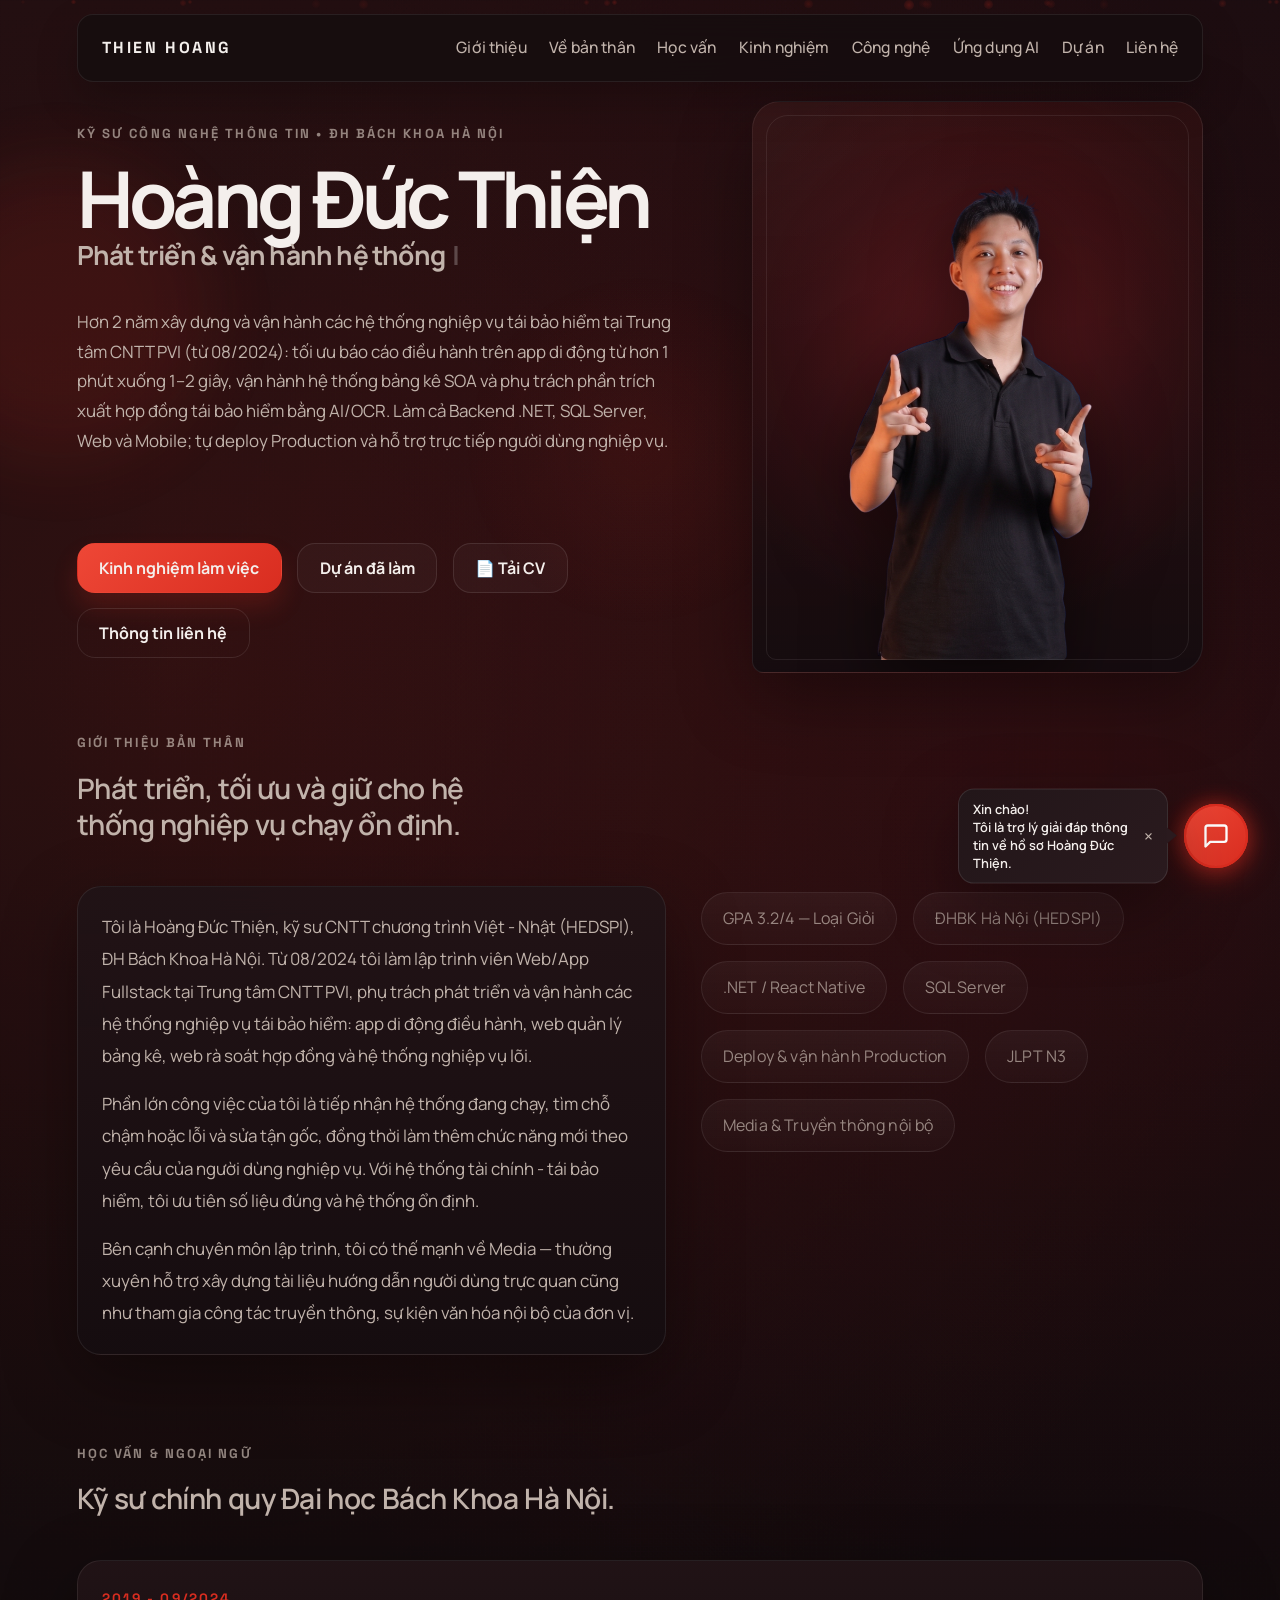
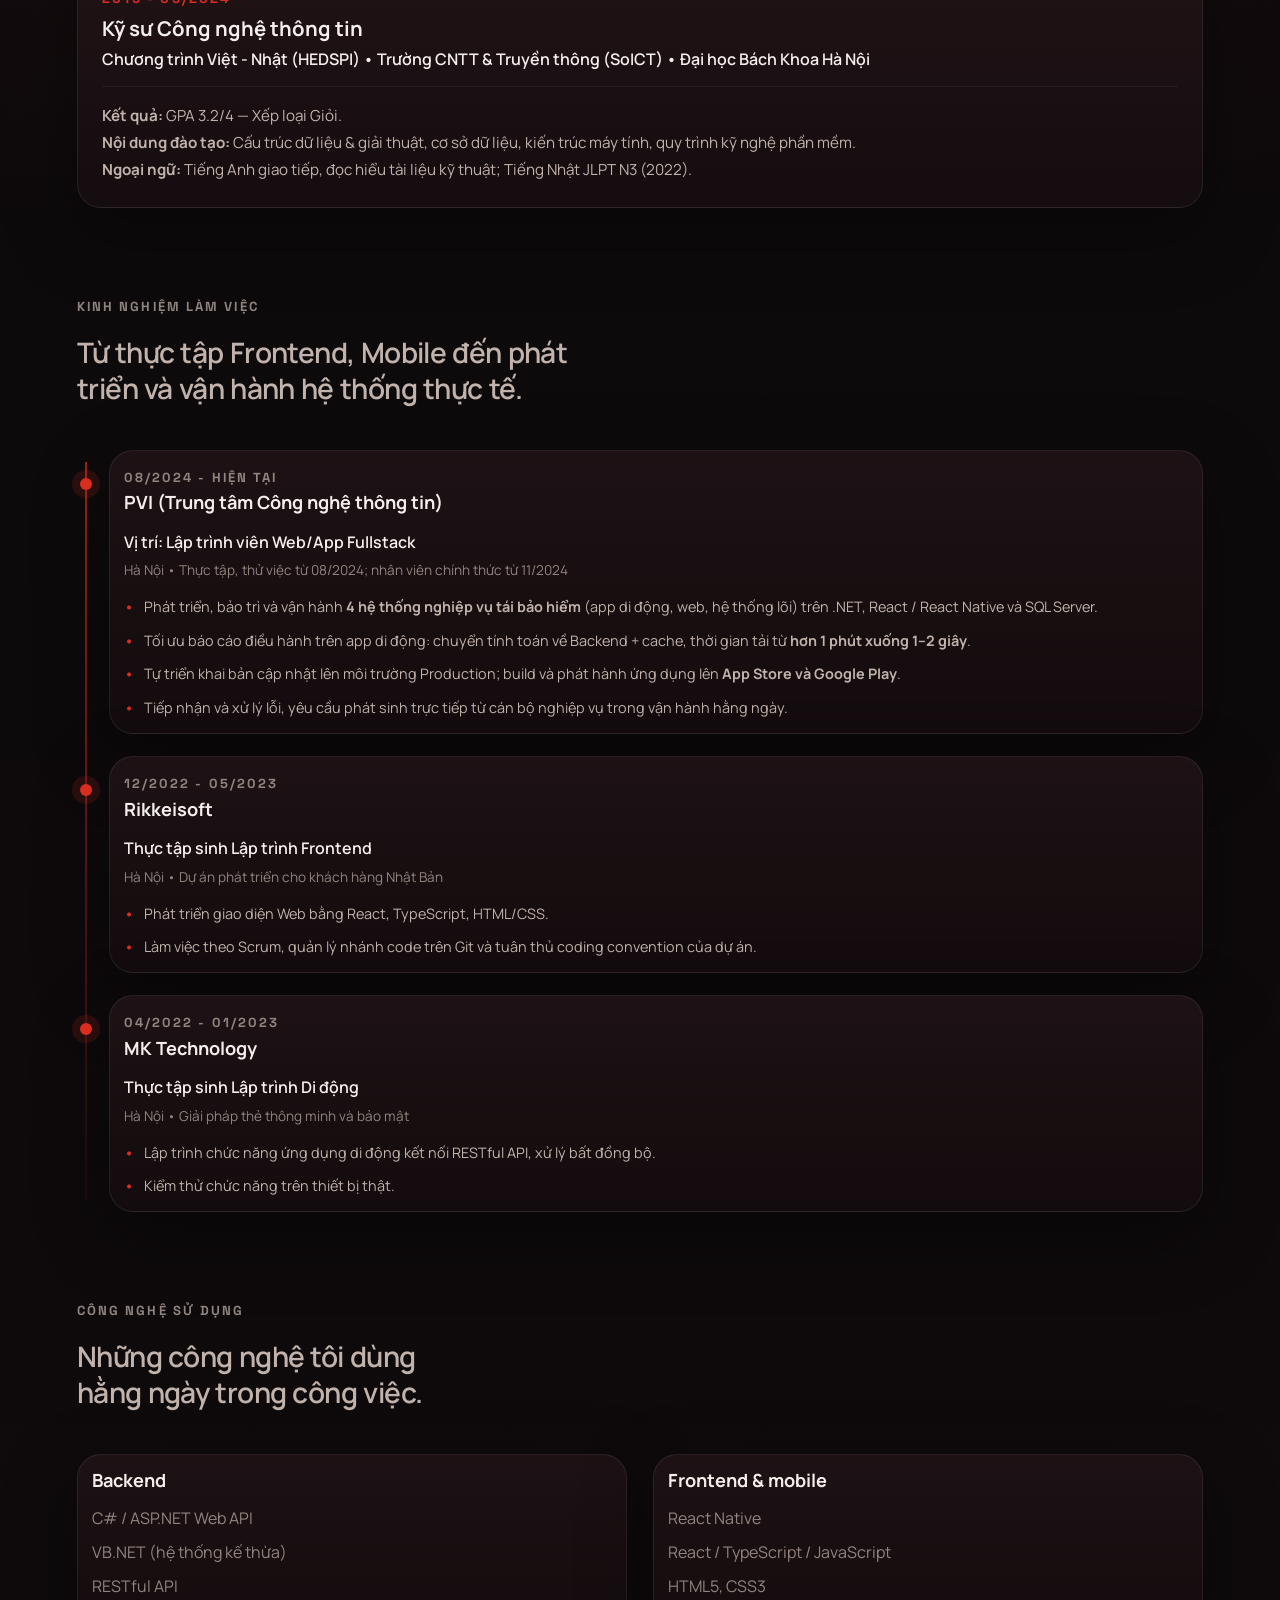
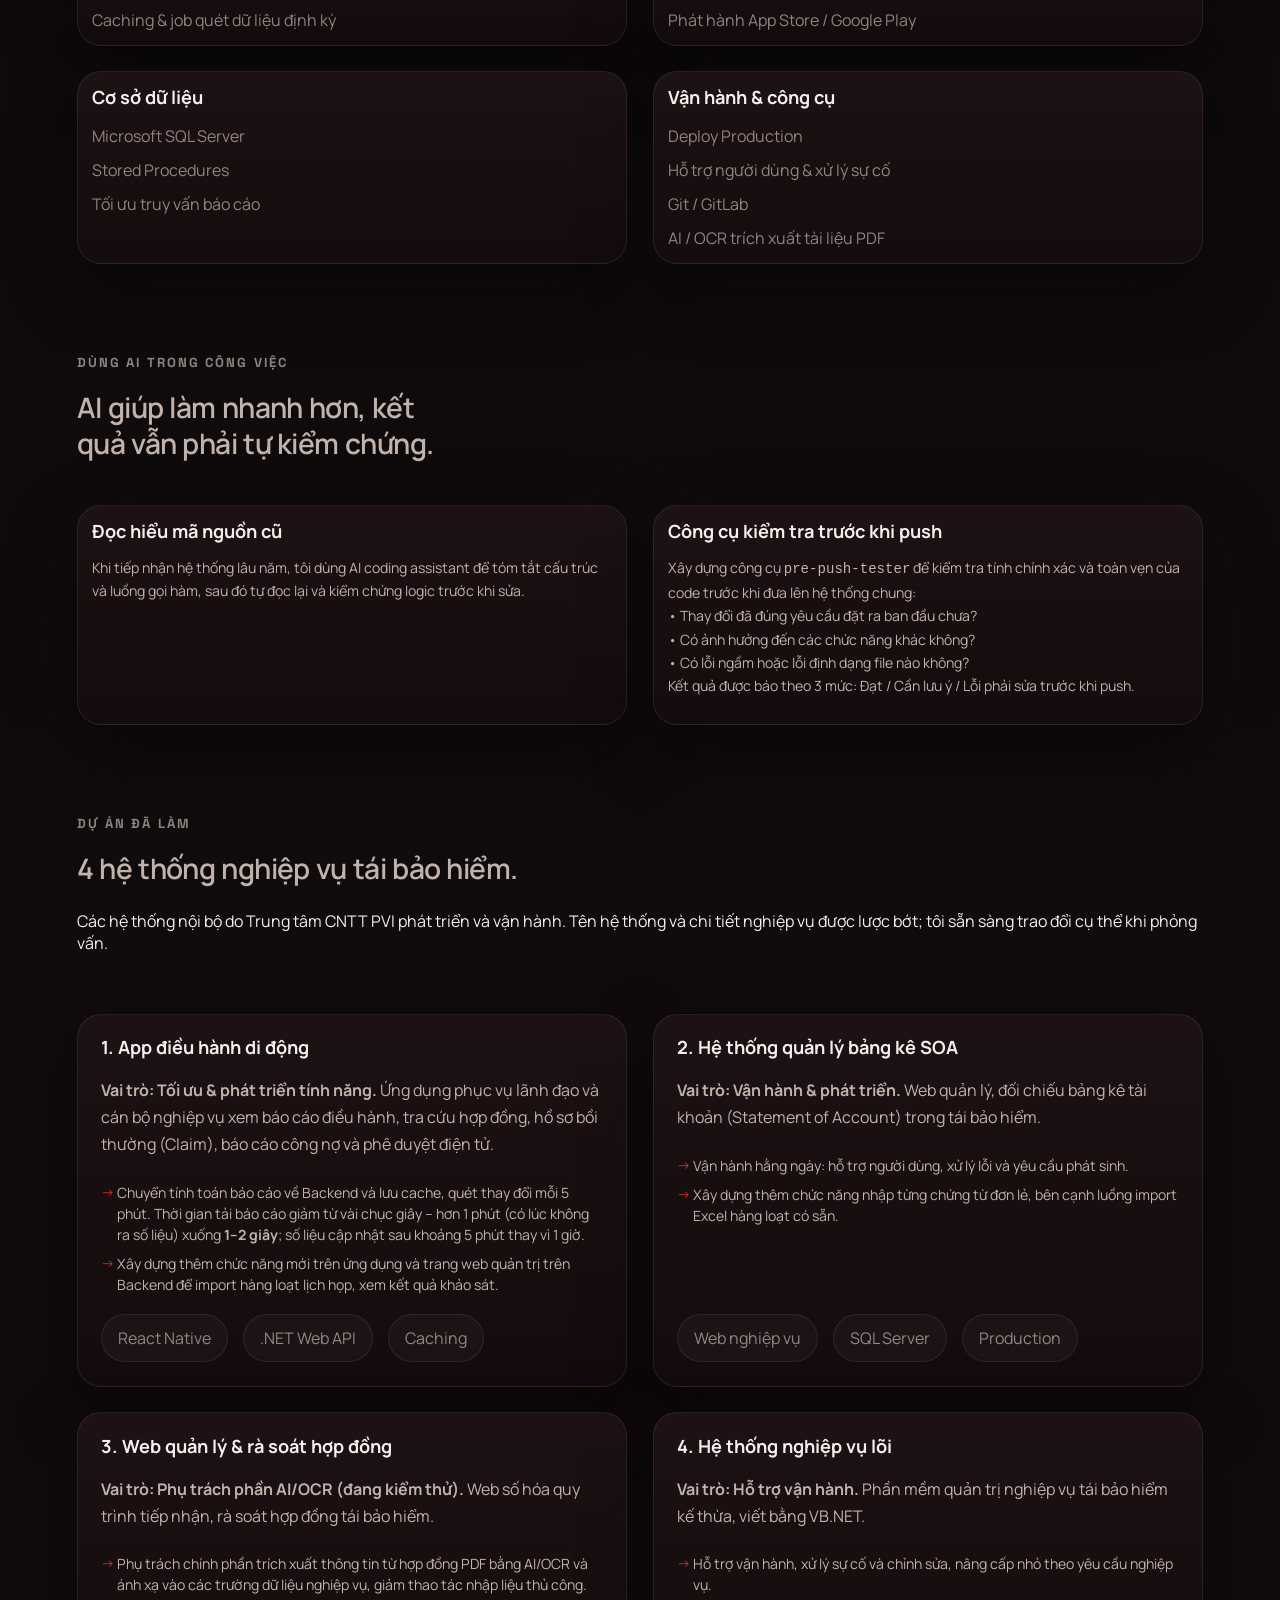
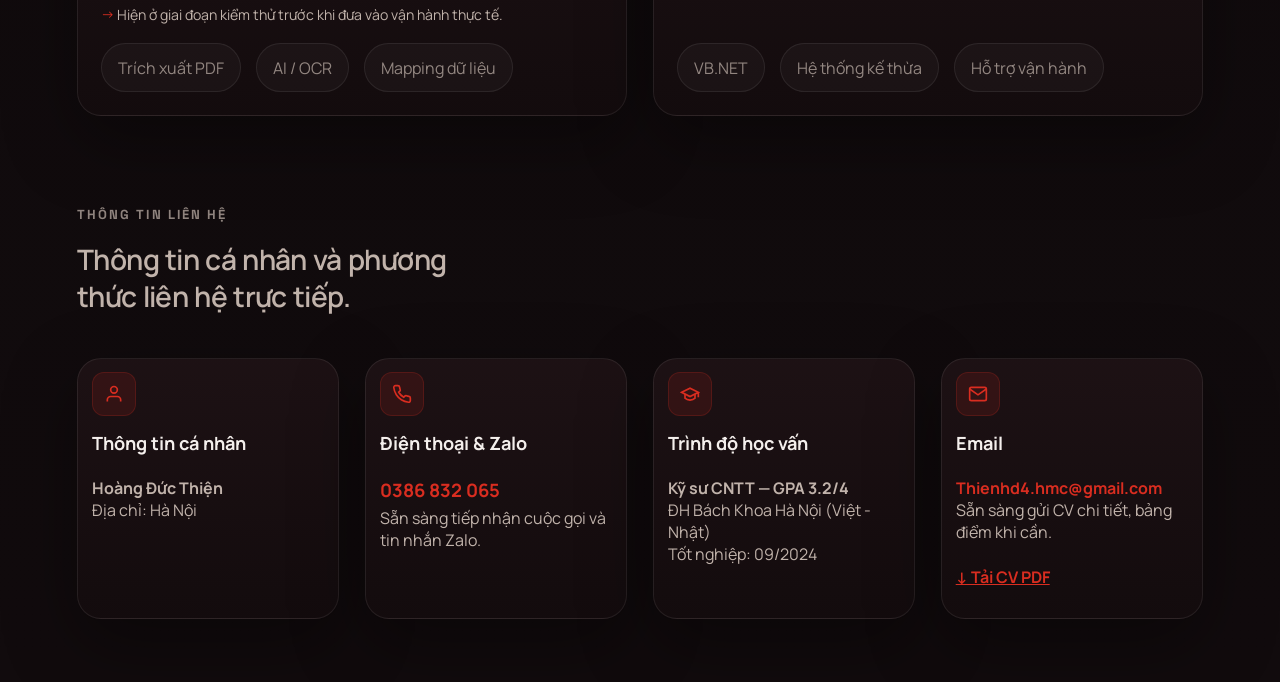
<file: index.html>
<!DOCTYPE html>
<html lang="vi">

<head>
  <meta charset="UTF-8">
  <meta name="viewport" content="width=device-width, initial-scale=1.0">
  <meta name="description"
    content="Hoàng Đức Thiện - Kỹ sư CNTT ĐH Bách Khoa Hà Nội. Hơn 2 năm xây dựng và vận hành hệ thống nghiệp vụ tái bảo hiểm (.NET, React / React Native, SQL Server).">
  <title>Hoàng Đức Thiện | Phát triển &amp; vận hành hệ thống</title>
  <link rel="preconnect" href="https://fonts.googleapis.com">
  <link rel="preconnect" href="https://fonts.gstatic.com" crossorigin>
  <link
    href="https://fonts.googleapis.com/css2?family=Manrope:wght@400;500;600;700;800&family=Space+Grotesk:wght@500;700&display=swap"
    rel="stylesheet">
  <link rel="stylesheet" href="style.css">
</head>

<body>
  <div class="loading-screen" aria-hidden="true">
    <div class="loader-mark">
      <span class="loader-ring"></span>
      <span class="loader-text">HOANG DUC THIEN</span>
    </div>
  </div>

  <div class="spotlight" aria-hidden="true"></div>
  <div class="scroll-progress" aria-hidden="true"></div>
  <button class="back-to-top" type="button" aria-label="Lên đầu trang">
    <span>&uarr;</span>
  </button>

  <div class="particles" id="particles" aria-hidden="true"></div>

  <!-- Terminal Mode -->
  <div class="terminal-overlay" id="terminalOverlay" aria-hidden="true">
    <div class="terminal-window" role="dialog" aria-modal="true" aria-labelledby="terminalTitle">
      <div class="terminal-header">
        <div class="terminal-dots">
          <span></span>
          <span></span>
          <span></span>
        </div>
        <h2 id="terminalTitle">developer terminal</h2>
        <button class="terminal-close" type="button" aria-label="Close terminal">Close</button>
      </div>
      <div class="terminal-body" id="terminalBody">
        <p><span class="prompt">visitor@thien:~$</span> Gõ các lệnh: <code>whoami</code>, <code>education</code>, <code>experience</code>, <code>skills</code>, <code>ai-tools</code>, <code>projects</code> hoặc <code>help</code>.</p>
      </div>
      <form class="terminal-form" id="terminalForm">
        <label class="sr-only" for="terminalInput">Terminal command</label>
        <span class="prompt">visitor@thien:~$</span>
        <input id="terminalInput" name="terminalInput" type="text" autocomplete="off" spellcheck="false">
      </form>
    </div>
  </div>

  <!-- Header / Navigation -->
  <header class="site-header">
    <nav class="navbar" id="navbar">
      <a href="#home" class="logo">THIEN HOANG</a>
      <button class="nav-toggle" id="navToggle" aria-label="Toggle navigation" aria-expanded="false">
        <span></span>
        <span></span>
        <span></span>
      </button>
      <div class="nav-menu" id="navMenu">
        <a href="#home">Giới thiệu</a>
        <a href="#about">Về bản thân</a>
        <a href="#education">Học vấn</a>
        <a href="#experience">Kinh nghiệm</a>
        <a href="#skills">Công nghệ</a>
        <a href="#ai-tools">Ứng dụng AI</a>
        <a href="#projects">Dự án</a>
        <a href="#contact">Liên hệ</a>
      </div>
    </nav>
  </header>

  <main>
    <!-- ================= 1. HERO ================= -->
    <section class="hero section" id="home">
      <div class="hero-glow hero-glow-one"></div>
      <div class="hero-glow hero-glow-two"></div>
      <div class="container hero-grid">
        <div class="hero-copy reveal">
          <p class="eyebrow">Kỹ sư Công nghệ thông tin &bull; ĐH Bách Khoa Hà Nội</p>
          <h1>Hoàng Đức Thiện</h1>
          <h2>Phát triển &amp; vận hành hệ thống <span class="hero-divider">|</span> <span id="typingText">Tái bảo hiểm</span></h2>
          <p class="hero-text">Hơn 2 năm xây dựng và vận hành các hệ thống nghiệp vụ tái bảo hiểm tại Trung tâm CNTT PVI (từ 08/2024): tối ưu báo cáo điều hành trên app di động từ hơn 1 phút xuống 1–2 giây, vận hành hệ thống bảng kê SOA và phụ trách phần trích xuất hợp đồng tái bảo hiểm bằng AI/OCR. Làm cả Backend .NET, SQL Server, Web và Mobile; tự deploy Production và hỗ trợ trực tiếp người dùng nghiệp vụ.</p>
        </div>
        <div class="hero-visual reveal">
          <div class="profile-shell">
            <div class="profile-orbit orbit-one"></div>
            <div class="profile-orbit orbit-two"></div>
            <img src="avatar.png" alt="Chân dung Hoàng Đức Thiện" fetchpriority="high">
          </div>
        </div>
        <div class="hero-actions-metrics reveal">
          <div class="hero-actions">
            <a class="button magnetic" href="#experience">Kinh nghiệm làm việc</a>
            <a class="button button-secondary magnetic" href="#projects">Dự án đã làm</a>
            <a class="button button-secondary magnetic" href="CV_HoangDucThien.pdf" target="_blank">📄 Tải CV</a>
            <a class="button button-ghost magnetic" href="#contact">Thông tin liên hệ</a>
          </div>
        </div>
      </div>
    </section>

    <!-- ================= 2. GIỚI THIỆU BẢN THÂN (ABOUT) ================= -->
    <section class="section" id="about">
      <div class="container">
        <div class="section-heading reveal">
          <p class="section-label">Giới thiệu bản thân</p>
          <h2>Phát triển, tối ưu và giữ cho hệ thống nghiệp vụ chạy ổn định.</h2>
        </div>
        <div class="about-grid">
          <article class="glass-card about-card reveal">
            <p>Tôi là Hoàng Đức Thiện, kỹ sư CNTT chương trình Việt - Nhật (HEDSPI), ĐH Bách Khoa Hà Nội. Từ 08/2024 tôi làm lập trình viên Web/App Fullstack tại Trung tâm CNTT PVI, phụ trách phát triển và vận hành các hệ thống nghiệp vụ tái bảo hiểm: app di động điều hành, web quản lý bảng kê, web rà soát hợp đồng và hệ thống nghiệp vụ lõi.</p>
            <p style="margin-top: 1rem;">Phần lớn công việc của tôi là tiếp nhận hệ thống đang chạy, tìm chỗ chậm hoặc lỗi và sửa tận gốc, đồng thời làm thêm chức năng mới theo yêu cầu của người dùng nghiệp vụ. Với hệ thống tài chính - tái bảo hiểm, tôi ưu tiên số liệu đúng và hệ thống ổn định.</p>
            <p style="margin-top: 1rem;">Bên cạnh chuyên môn lập trình, tôi có thế mạnh về Media — thường xuyên hỗ trợ xây dựng tài liệu hướng dẫn người dùng trực quan cũng như tham gia công tác truyền thông, sự kiện văn hóa nội bộ của đơn vị.</p>
          </article>
          <div class="about-tags reveal">
            <span>GPA 3.2/4 — Loại Giỏi</span>
            <span>ĐHBK Hà Nội (HEDSPI)</span>
            <span>.NET / React Native</span>
            <span>SQL Server</span>
            <span>Deploy &amp; vận hành Production</span>
            <span>JLPT N3</span>
            <span>Media &amp; Truyền thông nội bộ</span>
          </div>
        </div>
      </div>
    </section>

    <!-- ================= 3. HỌC VẤN (EDUCATION) ================= -->
    <section class="section" id="education">
      <div class="container">
        <div class="section-heading reveal">
          <p class="section-label">Học vấn &amp; ngoại ngữ</p>
          <h2>Kỹ sư chính quy Đại học Bách Khoa Hà Nội.</h2>
        </div>
        <div class="education-grid reveal">
          <article class="glass-card education-card">
            <div class="education-header">
              <span class="education-year">2019 - 09/2024</span>
              <h3>Kỹ sư Công nghệ thông tin</h3>
              <p class="institution" style="font-weight: 600; margin: 0.35rem 0; color: var(--text);">Chương trình Việt - Nhật (HEDSPI) &bull; Trường CNTT &amp; Truyền thông (SoICT) &bull; Đại học Bách Khoa Hà Nội</p>
            </div>
            <div class="education-body">
              <p class="cgpa" style="margin: 0; font-size: 0.95rem; color: var(--muted); line-height: 1.75;">
                <strong>Kết quả:</strong> GPA 3.2/4 — Xếp loại Giỏi.<br>
                <strong>Nội dung đào tạo:</strong> Cấu trúc dữ liệu &amp; giải thuật, cơ sở dữ liệu, kiến trúc máy tính, quy trình kỹ nghệ phần mềm.<br>
                <strong>Ngoại ngữ:</strong> Tiếng Anh giao tiếp, đọc hiểu tài liệu kỹ thuật; Tiếng Nhật JLPT N3 (2022).
              </p>
            </div>
          </article>
        </div>
      </div>
    </section>

    <!-- ================= 4. KINH NGHIỆM LÀM VIỆC (EXPERIENCE) ================= -->
    <section class="section" id="experience">
      <div class="container">
        <div class="section-heading reveal">
          <p class="section-label">Kinh nghiệm làm việc</p>
          <h2>Từ thực tập Frontend, Mobile đến phát triển và vận hành hệ thống thực tế.</h2>
        </div>
        <div class="timeline reveal">
          <article class="timeline-item glass-card">
            <span class="timeline-year">08/2024 - Hiện tại</span>
            <h3>PVI (Trung tâm Công nghệ thông tin)</h3>
            <p style="font-weight: 600; margin-bottom: 0.55rem; color: var(--text);">Vị trí: Lập trình viên Web/App Fullstack</p>
            <div class="timeline-meta">
              <span>Hà Nội &bull; Thực tập, thử việc từ 08/2024; nhân viên chính thức từ 11/2024</span>
            </div>
            <ul class="experience-details">
              <li>Phát triển, bảo trì và vận hành <strong>4 hệ thống nghiệp vụ tái bảo hiểm</strong> (app di động, web, hệ thống lõi) trên .NET, React / React Native và SQL Server.</li>
              <li>Tối ưu báo cáo điều hành trên app di động: chuyển tính toán về Backend + cache, thời gian tải từ <strong>hơn 1 phút xuống 1–2 giây</strong>.</li>
              <li>Tự triển khai bản cập nhật lên môi trường Production; build và phát hành ứng dụng lên <strong>App Store và Google Play</strong>.</li>
              <li>Tiếp nhận và xử lý lỗi, yêu cầu phát sinh trực tiếp từ cán bộ nghiệp vụ trong vận hành hằng ngày.</li>
            </ul>
          </article>

          <article class="timeline-item glass-card">
            <span class="timeline-year">12/2022 - 05/2023</span>
            <h3>Rikkeisoft</h3>
            <p style="font-weight: 600; margin-bottom: 0.55rem; color: var(--text);">Thực tập sinh Lập trình Frontend</p>
            <div class="timeline-meta">
              <span>Hà Nội &bull; Dự án phát triển cho khách hàng Nhật Bản</span>
            </div>
            <ul class="experience-details">
              <li>Phát triển giao diện Web bằng React, TypeScript, HTML/CSS.</li>
              <li>Làm việc theo Scrum, quản lý nhánh code trên Git và tuân thủ coding convention của dự án.</li>
            </ul>
          </article>

          <article class="timeline-item glass-card">
            <span class="timeline-year">04/2022 - 01/2023</span>
            <h3>MK Technology</h3>
            <p style="font-weight: 600; margin-bottom: 0.55rem; color: var(--text);">Thực tập sinh Lập trình Di động</p>
            <div class="timeline-meta">
              <span>Hà Nội &bull; Giải pháp thẻ thông minh và bảo mật</span>
            </div>
            <ul class="experience-details">
              <li>Lập trình chức năng ứng dụng di động kết nối RESTful API, xử lý bất đồng bộ.</li>
              <li>Kiểm thử chức năng trên thiết bị thật.</li>
            </ul>
          </article>
        </div>
      </div>
    </section>

    <!-- ================= 5. CÔNG NGHỆ SỬ DỤNG (TECH STACK) ================= -->
    <section class="section" id="skills">
      <div class="container">
        <div class="section-heading reveal">
          <p class="section-label">Công nghệ sử dụng</p>
          <h2>Những công nghệ tôi dùng hằng ngày trong công việc.</h2>
        </div>
        <div class="skills-grid">
          <article class="glass-card skill-card reveal">
            <h3>Backend</h3>
            <ul>
              <li>C# / ASP.NET Web API</li>
              <li>VB.NET (hệ thống kế thừa)</li>
              <li>RESTful API</li>
              <li>Caching &amp; job quét dữ liệu định kỳ</li>
            </ul>
          </article>

          <article class="glass-card skill-card reveal">
            <h3>Frontend &amp; mobile</h3>
            <ul>
              <li>React Native</li>
              <li>React / TypeScript / JavaScript</li>
              <li>HTML5, CSS3</li>
              <li>Phát hành App Store / Google Play</li>
            </ul>
          </article>

          <article class="glass-card skill-card reveal">
            <h3>Cơ sở dữ liệu</h3>
            <ul>
              <li>Microsoft SQL Server</li>
              <li>Stored Procedures</li>
              <li>Tối ưu truy vấn báo cáo</li>
            </ul>
          </article>

          <article class="glass-card skill-card reveal">
            <h3>Vận hành &amp; công cụ</h3>
            <ul>
              <li>Deploy Production</li>
              <li>Hỗ trợ người dùng &amp; xử lý sự cố</li>
              <li>Git / GitLab</li>
              <li>AI / OCR trích xuất tài liệu PDF</li>
            </ul>
          </article>
        </div>
      </div>
    </section>

    <!-- ================= 6. ỨNG DỤNG AI ================= -->
    <section class="section" id="ai-tools">
      <div class="container">
        <div class="section-heading reveal">
          <p class="section-label">Dùng AI trong công việc</p>
          <h2>AI giúp làm nhanh hơn, kết quả vẫn phải tự kiểm chứng.</h2>
        </div>
        <div class="skills-grid ai-tools-grid">
          <article class="glass-card skill-card reveal">
            <h3>Đọc hiểu mã nguồn cũ</h3>
            <p style="margin: 0.8rem 0; font-size: 0.88rem; color: var(--muted); line-height: 1.65;">
              Khi tiếp nhận hệ thống lâu năm, tôi dùng AI coding assistant để tóm tắt cấu trúc và luồng gọi hàm, sau đó tự đọc lại và kiểm chứng logic trước khi sửa.
            </p>
          </article>

          <article class="glass-card skill-card reveal">
            <h3>Công cụ kiểm tra trước khi push</h3>
            <p style="margin: 0.8rem 0; font-size: 0.88rem; color: var(--muted); line-height: 1.65;">
              Xây dựng công cụ <code>pre-push-tester</code> để kiểm tra tính chính xác và toàn vẹn của code trước khi đưa lên hệ thống chung:<br>• Thay đổi đã đúng yêu cầu đặt ra ban đầu chưa?<br>• Có ảnh hưởng đến các chức năng khác không?<br>• Có lỗi ngầm hoặc lỗi định dạng file nào không?<br>Kết quả được báo theo 3 mức: Đạt / Cần lưu ý / Lỗi phải sửa trước khi push.
            </p>
          </article>
        </div>
      </div>
    </section>

    <!-- ================= 7. DỰ ÁN ================= -->
    <section class="section" id="projects">
      <div class="container">
        <div class="section-heading reveal">
          <p class="section-label">Dự án đã làm</p>
          <h2>4 hệ thống nghiệp vụ tái bảo hiểm.</h2>
          <p class="section-desc">Các hệ thống nội bộ do Trung tâm CNTT PVI phát triển và vận hành. Tên hệ thống và chi tiết nghiệp vụ được lược bớt; tôi sẵn sàng trao đổi cụ thể khi phỏng vấn.</p>
        </div>
        <div class="projects-grid">
          <article class="glass-card project-card reveal">
            <div class="project-content">
              <h3>1. App điều hành di động</h3>
              <p><strong>Vai trò: Tối ưu &amp; phát triển tính năng.</strong> Ứng dụng phục vụ lãnh đạo và cán bộ nghiệp vụ xem báo cáo điều hành, tra cứu hợp đồng, hồ sơ bồi thường (Claim), báo cáo công nợ và phê duyệt điện tử.</p>
              <ul class="project-details">
                <li>Chuyển tính toán báo cáo về Backend và lưu cache, quét thay đổi mỗi 5 phút. Thời gian tải báo cáo giảm từ vài chục giây – hơn 1 phút (có lúc không ra số liệu) xuống <strong>1–2 giây</strong>; số liệu cập nhật sau khoảng 5 phút thay vì 1 giờ.</li>
                <li>Xây dựng thêm chức năng mới trên ứng dụng và trang web quản trị trên Backend để import hàng loạt lịch họp, xem kết quả khảo sát.</li>
              </ul>
              <div class="badge-row">
                <span>React Native</span>
                <span>.NET Web API</span>
                <span>Caching</span>
              </div>
            </div>
          </article>

          <article class="glass-card project-card reveal">
            <div class="project-content">
              <h3>2. Hệ thống quản lý bảng kê SOA</h3>
              <p><strong>Vai trò: Vận hành &amp; phát triển.</strong> Web quản lý, đối chiếu bảng kê tài khoản (Statement of Account) trong tái bảo hiểm.</p>
              <ul class="project-details">
                <li>Vận hành hằng ngày: hỗ trợ người dùng, xử lý lỗi và yêu cầu phát sinh.</li>
                <li>Xây dựng thêm chức năng nhập từng chứng từ đơn lẻ, bên cạnh luồng import Excel hàng loạt có sẵn.</li>
              </ul>
              <div class="badge-row">
                <span>Web nghiệp vụ</span>
                <span>SQL Server</span>
                <span>Production</span>
              </div>
            </div>
          </article>

          <article class="glass-card project-card reveal">
            <div class="project-content">
              <h3>3. Web quản lý &amp; rà soát hợp đồng</h3>
              <p><strong>Vai trò: Phụ trách phần AI/OCR (đang kiểm thử).</strong> Web số hóa quy trình tiếp nhận, rà soát hợp đồng tái bảo hiểm.</p>
              <ul class="project-details">
                <li>Phụ trách chính phần trích xuất thông tin từ hợp đồng PDF bằng AI/OCR và ánh xạ vào các trường dữ liệu nghiệp vụ, giảm thao tác nhập liệu thủ công.</li>
                <li>Hiện ở giai đoạn kiểm thử trước khi đưa vào vận hành thực tế.</li>
              </ul>
              <div class="badge-row">
                <span>Trích xuất PDF</span>
                <span>AI / OCR</span>
                <span>Mapping dữ liệu</span>
              </div>
            </div>
          </article>

          <article class="glass-card project-card reveal">
            <div class="project-content">
              <h3>4. Hệ thống nghiệp vụ lõi</h3>
              <p><strong>Vai trò: Hỗ trợ vận hành.</strong> Phần mềm quản trị nghiệp vụ tái bảo hiểm kế thừa, viết bằng VB.NET.</p>
              <ul class="project-details">
                <li>Hỗ trợ vận hành, xử lý sự cố và chỉnh sửa, nâng cấp nhỏ theo yêu cầu nghiệp vụ.</li>
              </ul>
              <div class="badge-row">
                <span>VB.NET</span>
                <span>Hệ thống kế thừa</span>
                <span>Hỗ trợ vận hành</span>
              </div>
            </div>
          </article>
        </div>
      </div>
    </section>

    <!-- ================= 8. THÔNG TIN LIÊN HỆ ================= -->
    <section class="section" id="contact">
      <div class="container">
        <div class="section-heading reveal">
          <p class="section-label">Thông tin liên hệ</p>
          <h2>Thông tin cá nhân và phương thức liên hệ trực tiếp.</h2>
        </div>
        <div class="contact-grid">
          <article class="glass-card contact-card reveal">
            <span class="contact-icon">
              <svg viewBox="0 0 24 24" fill="none" stroke="currentColor" stroke-width="2"><path d="M20 21v-2a4 4 0 0 0-4-4H8a4 4 0 0 0-4 4v2"/><circle cx="12" cy="7" r="4"/></svg>
            </span>
            <h3>Thông tin cá nhân</h3>
            <p><strong>Hoàng Đức Thiện</strong><br>Địa chỉ: Hà Nội</p>
          </article>

          <article class="glass-card contact-card reveal">
            <span class="contact-icon">
              <svg viewBox="0 0 24 24" fill="none" stroke="currentColor" stroke-width="2"><path d="M22 16.92v3a2 2 0 0 1-2.18 2 19.79 19.79 0 0 1-8.63-3.07 19.5 19.5 0 0 1-6-6 19.79 19.79 0 0 1-3.07-8.67A2 2 0 0 1 4.11 2h3a2 2 0 0 1 2 1.72 12.84 12.84 0 0 0 .7 2.81 2 2 0 0 1-.45 2.11L8.09 9.91a16 16 0 0 0 6 6l1.27-1.27a2 2 0 0 1 2.11-.45 12.84 12.84 0 0 0 2.81.7A2 2 0 0 1 22 16.92z"/></svg>
            </span>
            <h3>Điện thoại &amp; Zalo</h3>
            <p><a href="tel:0386832065" style="color: var(--accent); font-weight: 700; font-size: 1.15rem; text-decoration: none; display: inline-block; margin-bottom: 0.25rem;">0386 832 065</a><br>Sẵn sàng tiếp nhận cuộc gọi và tin nhắn Zalo.</p>
          </article>

          <article class="glass-card contact-card reveal">
            <span class="contact-icon">
              <svg viewBox="0 0 24 24" fill="none" stroke="currentColor" stroke-width="2"><path d="M22 10v6M2 10l10-5 10 5-10 5z"/><path d="M6 12v5c3 3 9 3 12 0v-5"/></svg>
            </span>
            <h3>Trình độ học vấn</h3>
            <p><strong>Kỹ sư CNTT — GPA 3.2/4</strong><br>ĐH Bách Khoa Hà Nội (Việt - Nhật)<br>Tốt nghiệp: 09/2024</p>
          </article>

          <article class="glass-card contact-card reveal">
            <span class="contact-icon">
              <svg viewBox="0 0 24 24" fill="none" stroke="currentColor" stroke-width="2"><path d="M4 4h16c1.1 0 2 .9 2 2v12c0 1.1-.9 2-2 2H4c-1.1 0-2-.9-2-2V6c0-1.1.9-2 2-2z"/><polyline points="22,6 12,13 2,6"/></svg>
            </span>
            <h3>Email</h3>
            <p><a href="mailto:Thienhd4.hmc@gmail.com" style="color: var(--accent); font-weight: 700; text-decoration: none;">Thienhd4.hmc@gmail.com</a><br>Sẵn sàng gửi CV chi tiết, bảng điểm khi cần.</p>
            <p style="margin-top: 0.45rem;"><a href="CV_HoangDucThien.pdf" target="_blank" style="color: var(--accent); font-weight: 700; text-decoration: underline;">&darr; Tải CV PDF </a></p>
          </article>
        </div>
      </div>
    </section>
  </main>

  <!-- ================= FLOATING CHATBOT ================= -->
  <div class="chat-badge-container" id="chatBadgeContainer">
    <div class="chat-badge-inner" id="chatBadgeInner">
      <div class="chat-tooltip" id="chatTooltip" role="tooltip">
        <span>Xin chào! <br>Tôi là trợ lý giải đáp thông tin về hồ sơ Hoàng Đức Thiện.</span>
        <button type="button" class="tooltip-close" id="closeTooltipBtn" aria-label="Close tooltip">&times;</button>
      </div>
      <button class="chat-trigger-btn" id="chatTriggerBtn" aria-label="Mở khung hỏi đáp">
        <span class="pulse-ring"></span>
        <span class="pulse-ring pulse-ring-2"></span>
        <svg class="chat-trigger-icon" viewBox="0 0 24 24" fill="none" stroke="currentColor" stroke-width="2"
          stroke-linecap="round" stroke-linejoin="round">
          <path d="M21 15a2 2 0 0 1-2 2H7l-4 4V5a2 2 0 0 1 2-2h14a2 2 0 0 1 2 2z"></path>
        </svg>
      </button>
    </div>
  </div>

  <!-- Side Drawer Chat UI -->
  <div class="chat-sidebar-wrapper" id="chatSidebarWrapper" aria-hidden="true">
    <div class="chat-sidebar-backdrop" id="chatSidebarBackdrop"></div>
    <div class="chat-sidebar" role="dialog" aria-modal="true" aria-labelledby="chatSidebarTitle">
      <div class="chat-sidebar-header">
        <div class="chat-sidebar-profile">
          <div class="profile-avatar-wrapper">
            <img src="avatar.png" alt="Hoàng Đức Thiện" class="chat-avatar">
            
          </div>
          <div class="chat-title-group">
            <h3 id="chatSidebarTitle" class="chat-sidebar-name">Trợ lý hồ sơ</h3>
            <span class="chat-sidebar-subtitle">Trả lời tự động theo hồ sơ</span>
          </div>
        </div>
        <button class="chat-sidebar-close" id="chatSidebarClose" aria-label="Close assistant panel">
          <svg viewBox="0 0 24 24" fill="none" stroke="currentColor" stroke-width="2" stroke-linecap="round"
            stroke-linejoin="round">
            <line x1="18" y1="6" x2="6" y2="18"></line>
            <line x1="6" y1="6" x2="18" y2="18"></line>
          </svg>
        </button>
      </div>
      <div class="chat-sidebar-body">
        <div class="chat-window" id="chatWindow" aria-live="polite">
          <div class="chat-message-wrapper bot">
            <div class="message-avatar">
              <svg class="agent-icon" viewBox="0 0 24 24" fill="none" stroke="currentColor" stroke-width="2"
                stroke-linecap="round" stroke-linejoin="round">
                <rect x="3" y="11" width="18" height="10" rx="2"></rect>
                <circle cx="12" cy="5" r="2"></circle>
                <path d="M12 7v4"></path>
                <line x1="8" y1="16" x2="8" y2="16"></line>
                <line x1="16" y1="16" x2="16" y2="16"></line>
              </svg>
            </div>
            <div class="chat-message bot">
              <p>Xin chào! Bạn có thể chọn câu hỏi gợi ý bên dưới hoặc nhập câu hỏi về học vấn Bách Khoa, kinh nghiệm làm việc, quan điểm ứng dụng AI hoặc các dự án đã làm.</p>
            </div>
          </div>
        </div>
        <div class="chat-suggestions-container">
          <p class="suggestions-label">Gợi ý câu hỏi</p>
          <div class="chat-suggestions">
            <button type="button" class="suggestion-pill">Bằng cấp &amp; học vấn Bách Khoa</button>
            <button type="button" class="suggestion-pill">Kinh nghiệm làm việc thực tế</button>
            <button type="button" class="suggestion-pill">Cách tiếp cận &amp; ứng dụng AI</button>
            <button type="button" class="suggestion-pill">Các dự án đã làm</button>
          </div>
        </div>
      </div>
      <div class="chat-sidebar-footer">
        <form class="chat-form" id="chatForm">
          <label class="sr-only" for="chatInput">Hỏi về thông tin</label>
          <input id="chatInput" type="text" placeholder="Nhập câu hỏi..." autocomplete="off">
          <button class="button button-small magnetic" type="submit" aria-label="Send message">
            <svg class="send-icon" viewBox="0 0 24 24" fill="none" stroke="currentColor" stroke-width="2"
              stroke-linecap="round" stroke-linejoin="round" style="width: 16px; height: 16px;">
              <line x1="22" y1="2" x2="11" y2="13"></line>
              <polygon points="22 2 15 22 11 13 2 9 22 2"></polygon>
            </svg>
          </button>
        </form>
      </div>
    </div>
  </div>

  <script src="script.js"></script>
</body>

</html>
</file>
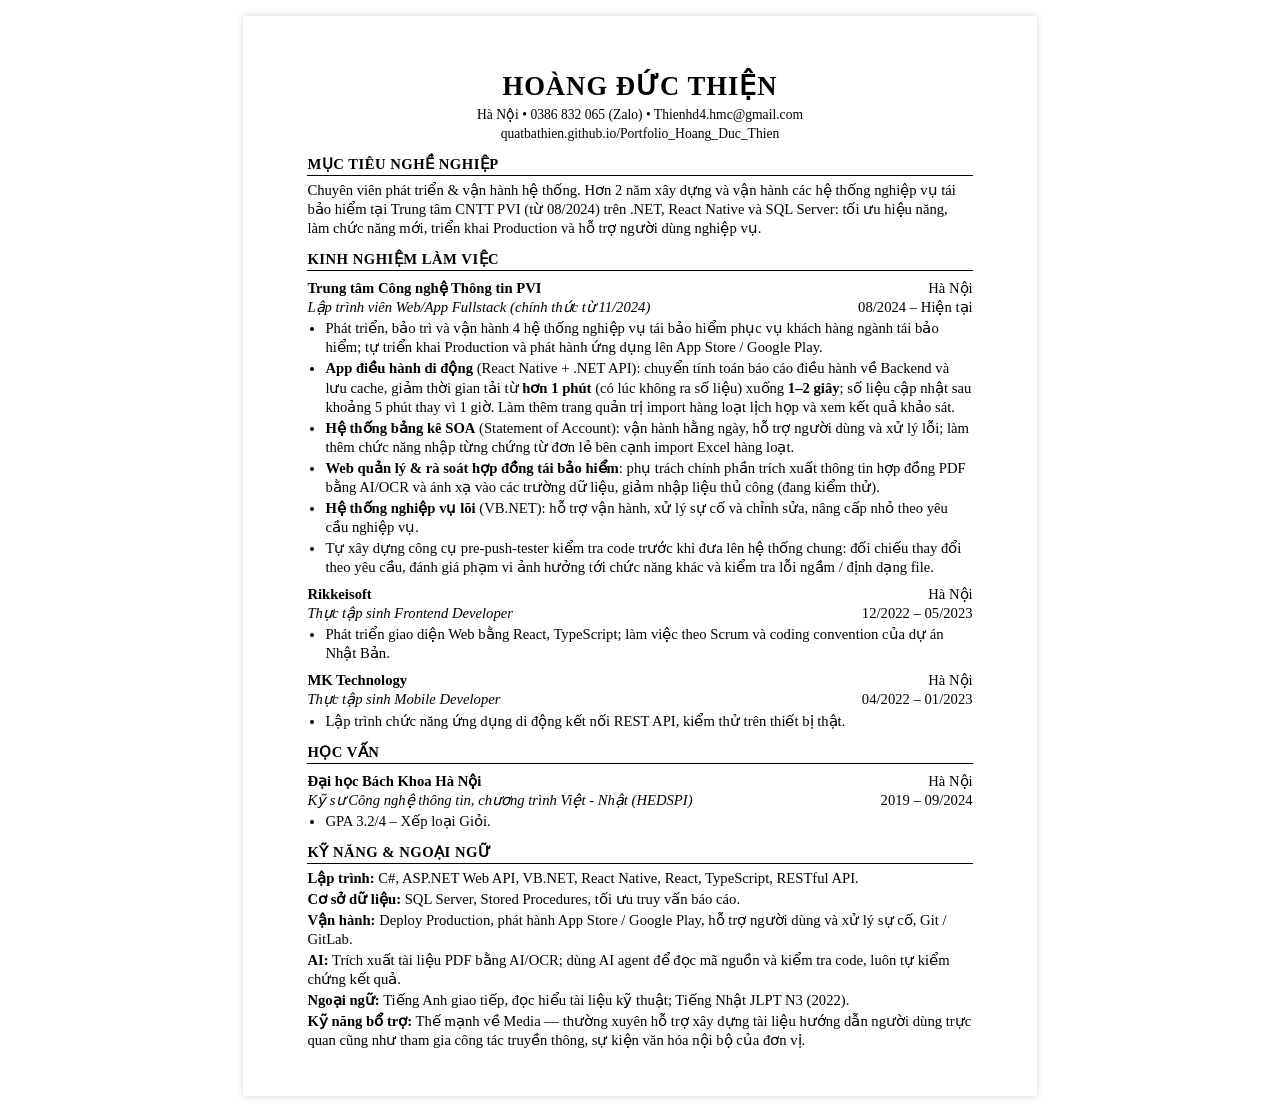
<file: cv.html>
<!DOCTYPE html>
<html lang="vi">
<head>
<meta charset="UTF-8">
<meta name="viewport" content="width=device-width, initial-scale=1">
<title>CV - Hoàng Đức Thiện</title>
<style>
  @page { size: A4; margin: 0; }
  * { box-sizing: border-box; margin: 0; padding: 0; }
  html { background: #fff; }
  body {
    font-family: 'Times New Roman', 'Liberation Serif', Times, serif;
    color: #000; font-size: 11pt; line-height: 1.3;
    width: 210mm; margin: 0 auto;
    padding: 14mm 17mm 12mm;
  }
  h1 { text-align: center; font-size: 20pt; letter-spacing: 1px; font-weight: bold; }
  .contact { text-align: center; font-size: 10.2pt; margin-top: 2px; }
  .contact a { color: #000; text-decoration: none; }
  h2 {
    font-size: 11pt; font-weight: bold; text-transform: uppercase; letter-spacing: .5px;
    border-bottom: 1px solid #000; margin: 12px 0 5px; padding-bottom: 1px;
  }
  .row { display: flex; justify-content: space-between; align-items: baseline; gap: 12px; }
  .org { font-weight: bold; }
  .role { font-style: italic; }
  .entry { margin-top: 8px; }
  .entry:first-of-type { margin-top: 0; }
  ul { margin: 2px 0 0 18px; }
  li { margin-top: 2px; }
  p.summary { }
  .skills p { margin-top: 2px; }
  @media screen { body { box-shadow: 0 0 8px rgba(0,0,0,.15); margin: 16px auto; } }
  @media print { body { box-shadow: none; margin: 0; } }
</style>
</head>
<body>
  <h1>HOÀNG ĐỨC THIỆN</h1>
  <div class="contact">Hà Nội &bull; 0386 832 065 (Zalo) &bull; <a href="mailto:Thienhd4.hmc@gmail.com">Thienhd4.hmc@gmail.com</a></div>
  <div class="contact"><a href="https://quatbathien.github.io/Portfolio_Hoang_Duc_Thien/">quatbathien.github.io/Portfolio_Hoang_Duc_Thien</a></div>

  <h2>Mục tiêu nghề nghiệp</h2>
  <p class="summary">Chuyên viên phát triển &amp; vận hành hệ thống. Hơn 2 năm xây dựng và vận hành các hệ thống nghiệp vụ tái bảo hiểm tại Trung tâm CNTT PVI (từ 08/2024) trên .NET, React Native và SQL Server: tối ưu hiệu năng, làm chức năng mới, triển khai Production và hỗ trợ người dùng nghiệp vụ.</p>

  <h2>Kinh nghiệm làm việc</h2>
  <div class="entry">
    <div class="row"><span class="org">Trung tâm Công nghệ Thông tin PVI</span><span>Hà Nội</span></div>
    <div class="row"><span class="role">Lập trình viên Web/App Fullstack (chính thức từ 11/2024)</span><span>08/2024 – Hiện tại</span></div>
    <ul>
      <li>Phát triển, bảo trì và vận hành 4 hệ thống nghiệp vụ tái bảo hiểm phục vụ khách hàng ngành tái bảo hiểm; tự triển khai Production và phát hành ứng dụng lên App Store / Google Play.</li>
      <li><b>App điều hành di động</b> (React Native + .NET API): chuyển tính toán báo cáo điều hành về Backend và lưu cache, giảm thời gian tải từ <b>hơn 1 phút</b> (có lúc không ra số liệu) xuống <b>1–2 giây</b>; số liệu cập nhật sau khoảng 5 phút thay vì 1 giờ. Làm thêm trang quản trị import hàng loạt lịch họp và xem kết quả khảo sát.</li>
      <li><b>Hệ thống bảng kê SOA</b> (Statement of Account): vận hành hằng ngày, hỗ trợ người dùng và xử lý lỗi; làm thêm chức năng nhập từng chứng từ đơn lẻ bên cạnh import Excel hàng loạt.</li>
      <li><b>Web quản lý &amp; rà soát hợp đồng tái bảo hiểm</b>: phụ trách chính phần trích xuất thông tin hợp đồng PDF bằng AI/OCR và ánh xạ vào các trường dữ liệu, giảm nhập liệu thủ công (đang kiểm thử).</li>
      <li><b>Hệ thống nghiệp vụ lõi</b> (VB.NET): hỗ trợ vận hành, xử lý sự cố và chỉnh sửa, nâng cấp nhỏ theo yêu cầu nghiệp vụ.</li>
      <li>Tự xây dựng công cụ pre-push-tester kiểm tra code trước khi đưa lên hệ thống chung: đối chiếu thay đổi theo yêu cầu, đánh giá phạm vi ảnh hưởng tới chức năng khác và kiểm tra lỗi ngầm / định dạng file.</li>
    </ul>
  </div>
  <div class="entry">
    <div class="row"><span class="org">Rikkeisoft</span><span>Hà Nội</span></div>
    <div class="row"><span class="role">Thực tập sinh Frontend Developer</span><span>12/2022 – 05/2023</span></div>
    <ul><li>Phát triển giao diện Web bằng React, TypeScript; làm việc theo Scrum và coding convention của dự án Nhật Bản.</li></ul>
  </div>
  <div class="entry">
    <div class="row"><span class="org">MK Technology</span><span>Hà Nội</span></div>
    <div class="row"><span class="role">Thực tập sinh Mobile Developer</span><span>04/2022 – 01/2023</span></div>
    <ul><li>Lập trình chức năng ứng dụng di động kết nối REST API, kiểm thử trên thiết bị thật.</li></ul>
  </div>

  <h2>Học vấn</h2>
  <div class="entry">
    <div class="row"><span class="org">Đại học Bách Khoa Hà Nội</span><span>Hà Nội</span></div>
    <div class="row"><span class="role">Kỹ sư Công nghệ thông tin, chương trình Việt - Nhật (HEDSPI)</span><span>2019 – 09/2024</span></div>
    <ul><li>GPA 3.2/4 – Xếp loại Giỏi.</li></ul>
  </div>

  <h2>Kỹ năng &amp; ngoại ngữ</h2>
  <div class="skills">
    <p><b>Lập trình:</b> C#, ASP.NET Web API, VB.NET, React Native, React, TypeScript, RESTful API.</p>
    <p><b>Cơ sở dữ liệu:</b> SQL Server, Stored Procedures, tối ưu truy vấn báo cáo.</p>
    <p><b>Vận hành:</b> Deploy Production, phát hành App Store / Google Play, hỗ trợ người dùng và xử lý sự cố, Git / GitLab.</p>
    <p><b>AI:</b> Trích xuất tài liệu PDF bằng AI/OCR; dùng AI agent để đọc mã nguồn và kiểm tra code, luôn tự kiểm chứng kết quả.</p>
    <p><b>Ngoại ngữ:</b> Tiếng Anh giao tiếp, đọc hiểu tài liệu kỹ thuật; Tiếng Nhật JLPT N3 (2022).</p>
    <p><b>Kỹ năng bổ trợ:</b> Thế mạnh về Media — thường xuyên hỗ trợ xây dựng tài liệu hướng dẫn người dùng trực quan cũng như tham gia công tác truyền thông, sự kiện văn hóa nội bộ của đơn vị.</p>
  </div>
</body>
</html>
</file>
<file: style.css>
:root {
  --bg: #0d0a0c;
  --bg-elevated: #130d10;
  --surface: #181113;
  --surface-2: #221619;
  --surface-3: #2a1a1e;
  --surface-strong: rgba(255, 255, 255, 0.08);
  --surface-soft: rgba(255, 255, 255, 0.04);
  --text: #f4efec;
  --muted: #c1b3ab;
  --faint: rgba(193, 179, 171, 0.72);
  --accent: #d92d20;
  --accent-strong: #ee4736;
  --accent-soft: rgba(217, 45, 32, 0.18);
  --border: rgba(255, 255, 255, 0.1);
  --border-strong: rgba(255, 255, 255, 0.16);
  --shadow: 0 24px 72px rgba(0, 0, 0, 0.36);
  --shadow-soft: 0 18px 42px rgba(0, 0, 0, 0.22);
  --radius-xs: 14px;
  --radius-sm: 18px;
  --radius-md: 24px;
  --radius-lg: 32px;
  --max-width: 1280px;
  --nav-height: 68px;
  --section-space: clamp(3.25rem, 5vw, 5rem);
  --container-pad: clamp(1rem, 3vw, 1.5rem);
  --transition: 300ms ease;
}

*,
*::before,
*::after {
  box-sizing: border-box;
}

html {
  scroll-behavior: smooth;
  background-color: var(--bg);
  overflow-x: hidden;
  max-width: 100%;
}

body {
  margin: 0;
  min-height: 100vh;
  font-family: "Manrope", sans-serif;
  color: var(--text);
  background:
    radial-gradient(circle at 14% 12%, rgba(217, 45, 32, 0.14), transparent 24%),
    radial-gradient(circle at 86% 14%, rgba(127, 17, 24, 0.2), transparent 22%),
    linear-gradient(180deg, #170d10 0%, #0d0a0c 28%, #110b0d 100%);
  overflow-x: hidden;
  max-width: 100vw;
  transition: padding-right 0.5s cubic-bezier(0.16, 1, 0.3, 1);
}

body.menu-open,
body.terminal-open {
  overflow: hidden;
}

body.loaded .loading-screen {
  opacity: 0;
  visibility: hidden;
}

img {
  display: block;
  max-width: 100%;
}

a {
  color: inherit;
  text-decoration: none;
  -webkit-tap-highlight-color: transparent;
  cursor: pointer;
}

[data-link],
.project-card,
.blog-card,
.contact-card,
.carousel-item {
  -webkit-tap-highlight-color: transparent;
  cursor: pointer;
}

button,
input {
  font: inherit;
}

button {
  color: inherit;
}

:focus-visible {
  outline: 2px solid rgba(255, 255, 255, 0.86);
  outline-offset: 3px;
}

.sr-only {
  position: absolute;
  width: 1px;
  height: 1px;
  padding: 0;
  margin: -1px;
  overflow: hidden;
  clip: rect(0, 0, 0, 0);
  white-space: nowrap;
  border: 0;
}

.loading-screen {
  position: fixed;
  inset: 0;
  display: grid;
  place-items: center;
  background: rgba(13, 10, 12, 0.98);
  z-index: 9999;
  transition: opacity 0.6s ease, visibility 0.6s ease;
}

.loader-mark {
  display: grid;
  gap: 1rem;
  justify-items: center;
}

.loader-ring {
  width: 84px;
  height: 84px;
  border-radius: 50%;
  border: 1px solid rgba(255, 255, 255, 0.16);
  border-top-color: var(--accent);
  animation: spin 1s linear infinite;
}

.loader-text,
.logo,
.section-label,
.eyebrow,
.timeline-year {
  font-family: "Space Grotesk", sans-serif;
  text-transform: uppercase;
  letter-spacing: 0.16em;
  font-weight: 700;
}

.logo {
  font-size: 1rem;
  font-weight: 700;
  white-space: nowrap;
}

.section-label {
  display: inline-block;
  margin-bottom: 0.7rem;
  color: var(--faint);
  font-size: 0.82rem;
}

.eyebrow {
  margin: 0 0 0.9rem;
  color: var(--faint);
  font-size: 0.82rem;
}

/* Custom Cursor Removed */

.spotlight {
  position: fixed;
  inset: 0;
  pointer-events: none;
  z-index: 0;
  background: radial-gradient(circle 220px at var(--x, 50%) var(--y, 50%), rgba(217, 45, 32, 0.08), transparent 80%);
}

.scroll-progress {
  position: fixed;
  top: 0;
  left: 0;
  height: 3px;
  width: 0;
  background: linear-gradient(90deg, #fff5f2, var(--accent));
  z-index: 1300;
}

.back-to-top {
  position: fixed;
  right: 7.5rem;
  /* Shuffled horizontally to the left of the chat launcher button */
  bottom: 2rem;
  /* Aligned vertically with the chat button */
  width: 48px;
  height: 48px;
  border: 1px solid var(--border);
  border-radius: 50%;
  background: rgba(24, 17, 19, 0.88);
  color: var(--text);
  backdrop-filter: blur(20px);
  display: grid;
  place-items: center;
  opacity: 0;
  visibility: hidden;
  transition: var(--transition);
  z-index: 1000;
}

.back-to-top.visible {
  opacity: 1;
  visibility: visible;
}

.particles {
  position: fixed;
  inset: 0;
  overflow: hidden;
  pointer-events: none;
  z-index: 0;
}

.particle {
  position: absolute;
  border-radius: 50%;
  background: radial-gradient(circle, rgba(217, 45, 32, 0.45), rgba(217, 45, 32, 0));
  animation: floatParticle linear infinite;
}

.terminal-overlay {
  position: fixed;
  inset: 0;
  display: grid;
  place-items: center;
  background: rgba(13, 10, 12, 0.84);
  backdrop-filter: blur(24px);
  opacity: 0;
  visibility: hidden;
  transition: var(--transition);
  z-index: 1400;
}

.terminal-overlay.active {
  opacity: 1;
  visibility: visible;
}

.terminal-window {
  width: min(760px, calc(100% - 2rem));
  border: 1px solid rgba(217, 45, 32, 0.2);
  background: rgba(20, 13, 15, 0.95);
  border-radius: 22px;
  box-shadow: var(--shadow);
  overflow: hidden;
}

.terminal-header,
.terminal-form {
  display: flex;
  align-items: center;
  gap: 0.8rem;
  padding: 1rem 1.25rem;
  border-bottom: 1px solid rgba(255, 255, 255, 0.08);
}

.terminal-header {
  justify-content: space-between;
}

.terminal-header h2 {
  margin: 0;
  font-size: 0.95rem;
}

.terminal-dots {
  display: flex;
  gap: 0.45rem;
}

.terminal-dots span {
  width: 10px;
  height: 10px;
  border-radius: 50%;
  background: rgba(255, 255, 255, 0.18);
}

.terminal-body {
  max-height: 380px;
  overflow: auto;
  padding: 1.25rem;
  font-family: Consolas, monospace;
  color: #ded7d1;
}

.terminal-body p {
  margin: 0 0 1rem;
}

.prompt {
  color: var(--accent);
}

.terminal-form {
  border-bottom: 0;
}

.terminal-form input {
  flex: 1;
  background: transparent;
  border: 0;
  color: var(--text);
  outline: none;
}

.terminal-close {
  border: 0;
  background: transparent;
  color: var(--muted);
}

.site-header {
  position: sticky;
  top: 0;
  z-index: 1100;
  padding: 0.85rem 0 0;
}

.navbar {
  width: min(var(--max-width), 88%);
  margin: 0 auto;
  min-height: var(--nav-height);
  display: flex;
  align-items: center;
  justify-content: space-between;
  gap: 0.9rem;
  padding: 0.72rem 1.5rem;
  background: rgba(21, 13, 15, 0.86);
  backdrop-filter: blur(18px);
  border: 1px solid rgba(255, 255, 255, 0.08);
  border-radius: 16px;
  box-shadow: var(--shadow-soft);
  transition: var(--transition);
}

.navbar.scrolled {
  background: rgba(16, 10, 12, 0.94);
  border-color: rgba(255, 255, 255, 0.08);
}

.nav-menu {
  display: flex;
  align-items: center;
  gap: 1.4rem;
  min-width: 0;
}

.nav-menu a {
  position: relative;
  color: var(--muted);
  font-size: 0.98rem;
  font-weight: 500;
  letter-spacing: 0.01em;
  line-height: 1;
  padding: 0.3rem 0;
  transition: color var(--transition), opacity var(--transition);
}

.nav-menu a:hover,
.nav-menu a:focus-visible {
  color: var(--text);
}

.nav-menu a::after {
  content: "";
  position: absolute;
  left: 0;
  bottom: -0.28rem;
  width: 100%;
  height: 1px;
  background: linear-gradient(90deg, transparent, rgba(255, 255, 255, 0.6), transparent);
  transform: scaleX(0.4);
  opacity: 0;
  transition: transform var(--transition), opacity var(--transition);
}

.nav-menu a:hover::after,
.nav-menu a:focus-visible::after {
  transform: scaleX(1);
  opacity: 1;
}

.nav-toggle {
  display: none;
  background: transparent;
  border: 0;
  padding: 0.2rem;
}

.nav-toggle span {
  display: block;
  width: 22px;
  height: 2px;
  margin: 5px 0;
  background: var(--text);
}

.container {
  width: min(var(--max-width), 88%);
  margin: 0 auto;
  position: relative;
  z-index: 1;
}

.section {
  padding: 0.8rem 0 var(--section-space) 0;
  position: relative;
  scroll-margin-top: 6rem;
}

.hero {
  min-height: auto;
  display: flex;
  align-items: flex-start;
  padding-top: 1.2rem;
  padding-bottom: 1rem;
}

.hero-grid,
.about-grid {
  display: grid;
  gap: clamp(1.5rem, 3vw, 2.5rem);
}

.hero-grid {
  grid-template-columns: minmax(0, 1.22fr) minmax(380px, 0.9fr);
  align-items: stretch;
  gap: clamp(3rem, 5vw, 6rem);
}

.hero-copy {
  grid-column: 1;
  grid-row: 1;
  display: flex;
  flex-direction: column;
  justify-content: flex-start;
  padding-top: 0;
}

.hero-visual {
  grid-column: 2;
  grid-row: 1 / 3;
  align-self: center;
}

.hero-actions-metrics {
  grid-column: 1;
  grid-row: 2;
  display: flex;
  flex-direction: column;
  gap: 1.5rem;
}

.hero-copy .eyebrow {
  margin-top: 1.5rem;
}

.hero-glow {
  position: absolute;
  border-radius: 50%;
  filter: blur(38px);
  opacity: 0.75;
}

.hero-glow-one {
  width: 300px;
  height: 300px;
  left: -90px;
  top: 80px;
  background: rgba(217, 45, 32, 0.16);
}

.hero-glow-two {
  width: 220px;
  height: 220px;
  right: 8%;
  top: 14%;
  background: rgba(112, 19, 24, 0.18);
}

.hero-copy,
.hero-actions-metrics,
.section-heading,
.about-card,
.skill-card,
.project-content,
.timeline-item,
.stat-card,
.chatbot,
.blog-card,
.contact-card {
  min-width: 0;
}

.hero-copy h1 {
  margin: 0.35rem 0;
  font-size: clamp(2.8rem, 6.6vw, 4.9rem);
  line-height: 0.92;
  letter-spacing: -0.06em;
  text-wrap: balance;
}

.hero-copy h2 {
  margin: 0;
  min-height: 3.2rem;
  font-size: clamp(1.02rem, 2.1vw, 1.65rem);
  line-height: 1.28;
  color: var(--muted);
  letter-spacing: -0.03em;
  text-wrap: balance;
}

.hero-divider {
  color: rgba(255, 255, 255, 0.24);
  margin: 0 0.2rem;
}

.hero-text,
.section-heading h2,
.about-card p,
.project-content p,
.blog-card p,
.contact-card p,
.timeline-item p {
  color: var(--muted);
}

.hero-text {
  max-width: 60ch;
  margin: 1rem 0 1.45rem;
  font-size: clamp(0.96rem, 1rem + 0.12vw, 1.06rem);
  line-height: 1.76;
}

.hero-actions,
.project-actions,
.badge-row,
.hero-metrics,
.about-tags,
.chat-suggestions {
  display: flex;
  flex-wrap: wrap;
  align-items: center;
  gap: 0.95rem;
}

.hero-actions {
  margin-bottom: 0.95rem;
  /* Spacing below wrapped buttons */
}

.hero-metrics {
  margin-top: auto;
  margin-bottom: 0.6rem;
  align-items: stretch;
}

#about.section {
  padding-top: clamp(1.5rem, 2.5vw, 2.25rem);
}

.button {
  display: inline-flex;
  align-items: center;
  justify-content: center;
  min-height: 50px;
  padding: 0.92rem 1.35rem;
  border: 1px solid transparent;
  border-radius: 18px;
  background: linear-gradient(135deg, var(--accent-strong), var(--accent));
  color: var(--text);
  font-weight: 700;
  line-height: 1;
  box-shadow: 0 14px 24px rgba(217, 45, 32, 0.2);
  transition: transform var(--transition), box-shadow var(--transition), border-color var(--transition), background var(--transition);
}

.button:hover,
.button:focus-visible {
  transform: translateY(-2px);
  box-shadow: 0 18px 28px rgba(217, 45, 32, 0.24);
}

.button-secondary,
.button-ghost,
.button-small {
  box-shadow: none;
}

.button-secondary {
  background: rgba(255, 255, 255, 0.03);
  border-color: rgba(255, 255, 255, 0.1);
}

.button-ghost {
  background: transparent;
  border-color: rgba(255, 255, 255, 0.1);
}

.button-small {
  min-height: 42px;
  padding: 0.72rem 1rem;
}

.glass-card {
  background: linear-gradient(180deg, rgba(30, 18, 21, 0.96), rgba(20, 12, 14, 0.95));
  border: 1px solid rgba(255, 255, 255, 0.08);
  border-radius: var(--radius-md);
  box-shadow: var(--shadow);
  backdrop-filter: blur(14px);
  transition: transform var(--transition), border-color var(--transition), box-shadow var(--transition), background var(--transition);
}

.glass-card:hover {
  transform: translateY(-3px);
  border-color: rgba(255, 255, 255, 0.12);
  box-shadow: 0 26px 56px rgba(0, 0, 0, 0.33);
}

.metric,
.about-card,
.skill-card,
.timeline-item,
.stat-card,
.chatbot,
.blog-card,
.contact-card {
  padding: clamp(0.75rem, 0.75rem + 0.15vw, 1.1rem);
}

.metric {
  min-width: 280px;
  flex: 1 1 280px;
  padding: 0.4rem 0.6rem;
  border-radius: 22px 22px 22px 8px;
  min-height: 90px;
  display: flex;
  flex-direction: column;
  justify-content: center;
  align-items: center;
  text-align: center;
}

.metric strong {
  display: block;
  margin-bottom: 0.65rem;
  font-size: 0.94rem;
}

.metric span {
  line-height: 1.5;
}

.metric span,
.about-tags span,
.badge-row span,
.skill-card li,
.section-label {
  color: var(--faint);
}

.hero-visual {
  display: grid;
  place-items: center;
  width: 100%;
  height: 100%;
  align-self: start;
}

.profile-shell {
  position: relative;
  width: min(460px, 100%);
  height: 100%;
  min-height: 480px;
  display: grid;
  place-items: center;
  padding: 0.8rem;
  overflow: hidden;
  border-radius: 28px 28px 28px 12px;
  background:
    radial-gradient(circle at 50% 42%, rgba(195, 45, 55, 0.32) 0%, rgba(110, 20, 30, 0.18) 45%, transparent 72%),
    linear-gradient(180deg, rgba(58, 19, 19, 0.55), rgba(20, 12, 15, 0.94)),
    radial-gradient(circle at top left, rgba(255, 255, 255, 0.06), transparent 35%);
  border: 1px solid rgba(255, 255, 255, 0.08);
  box-shadow: var(--shadow);
  animation: float 5s ease-in-out infinite;
}

.profile-shell::after {
  content: "";
  position: absolute;
  inset: 0.8rem;
  border-radius: 22px 22px 22px 10px;
  border: 1px solid rgba(255, 255, 255, 0.08);
  pointer-events: none;
}

.profile-shell img {
  width: 100%;
  height: 100%;
  object-fit: cover;
  object-position: center top;
  border-radius: 22px 22px 22px 10px;
  filter: drop-shadow(0 20px 36px rgba(0, 0, 0, 0.55));
}

.profile-orbit {
  display: none;
}

.section-heading {
  display: grid;
  gap: 0.45rem;
  max-width: 100%;
  margin-bottom: clamp(1.75rem, 4vw, 2.75rem);
}

.section-heading h2 {
  margin: 0;
  max-width: min(100%, 36ch);
  font-size: clamp(1.45rem, 2.2vw, 2.1rem);
  font-weight: 600;
  line-height: 1.28;
  letter-spacing: -0.02em;
  word-spacing: 0.02em;
  text-wrap: balance;
}

.about-grid {
  grid-template-columns: minmax(0, 1.08fr) minmax(300px, 0.92fr);
  align-items: start;
  gap: 1.4rem 2.2rem;
}

.about-card p {
  margin: 0;
  font-size: clamp(0.98rem, 1rem + 0.12vw, 1.06rem);
  line-height: 1.9;
}

.about-tags span,
.badge-row span {
  padding: 0.78rem 1rem;
  border-radius: 999px;
  border: 1px solid rgba(255, 255, 255, 0.08);
  background: rgba(255, 255, 255, 0.03);
  white-space: nowrap;
}

.about-card {
  padding: clamp(1.35rem, 1.2rem + 0.4vw, 1.8rem);
  background:
    linear-gradient(180deg, rgba(33, 19, 22, 0.98), rgba(21, 13, 16, 0.96)),
    radial-gradient(circle at top right, rgba(217, 45, 32, 0.08), transparent 40%);
}

.about-tags {
  align-content: start;
  justify-content: flex-start;
  gap: 1rem;
  padding-top: 0.35rem;
}

.about-tags span {
  padding: 1rem 1.3rem;
  border-radius: 999px;
  background: linear-gradient(180deg, rgba(255, 255, 255, 0.045), rgba(255, 255, 255, 0.02));
  line-height: 1.2;
  letter-spacing: 0.01em;
}

.project-flow {
  display: flex;
  flex-wrap: wrap;
  align-items: center;
  gap: 0.45rem;
}

.project-flow span {
  padding: 0.45rem 0.72rem;
  border-radius: 999px;
  border: 1px solid rgba(255, 255, 255, 0.08);
  background: rgba(255, 255, 255, 0.025);
  color: var(--faint);
  font-size: 0.72rem;
  line-height: 1.2;
}

.project-flow-arrow {
  padding: 0 0.1rem;
  border: 0;
  background: transparent;
  color: var(--muted);
}

.skills-grid,
.projects-grid,
.stats-grid,
.blog-grid,
.contact-grid {
  display: grid;
  gap: 1.6rem;
}

.skills-grid {
  grid-template-columns: repeat(2, minmax(0, 1fr));
  align-items: stretch;
}

.ai-tools-grid {
  grid-template-columns: repeat(2, minmax(0, 1fr));
}

.skill-card,
.project-card,
.blog-card,
.contact-card,
.stat-card,
.timeline-item,
.about-card,
.chatbot {
  height: 100%;
}

.skill-card h3,
.project-content h3,
.timeline-item h3,
.blog-card h3,
.contact-card h3 {
  margin: 0 0 0.4rem;
  font-size: clamp(1rem, 1.04rem + 0.12vw, 1.18rem);
  line-height: 1.28;
}

.skill-card ul {
  list-style: none;
  padding: 0;
  margin: 0.95rem 0 0;
  display: grid;
  gap: 0.75rem;
}

.skill-card li,
.project-content p,
.blog-card p,
.contact-card p,
.timeline-item p,
.about-card p {
  word-break: break-word;
}

.project-card {
  overflow: hidden;
  padding: 0;
  height: 100%;
  display: flex;
  flex-direction: column;
}

.project-image {
  aspect-ratio: 16 / 9.4;
  overflow: hidden;
  background: var(--surface-3);
}

.project-image img {
  width: 100%;
  height: 100%;
  object-fit: cover;
  transition: transform 0.6s ease;
}

.project-card:hover .project-image img {
  transform: scale(1.03);
}

.project-content {
  display: flex;
  flex-direction: column;
  gap: 0.7rem;
  flex: 1;
  padding: 1.35rem 1.45rem 1.45rem;
}

.project-content p {
  margin: 0;
  line-height: 1.68;
}

.project-content .badge-row {
  margin-top: auto;
  padding-top: 0.45rem;
}

.projects-grid {
  grid-template-columns: repeat(2, minmax(0, 1fr));
  align-items: stretch;
}

.project-actions {
  margin-top: auto;
}

.timeline {
  position: relative;
  display: grid;
  gap: 1.4rem;
  padding-left: 2rem;
}

.timeline::before {
  content: "";
  position: absolute;
  top: 0.75rem;
  bottom: 0.75rem;
  left: 0.5rem;
  width: 2px;
  background: linear-gradient(180deg, rgba(217, 45, 32, 0.72), rgba(217, 45, 32, 0.08));
}

.timeline-item {
  position: relative;
}

.timeline-item::before {
  content: "";
  position: absolute;
  left: -1.88rem;
  top: 1.68rem;
  width: 12px;
  height: 12px;
  border-radius: 50%;
  background: var(--accent);
  box-shadow: 0 0 0 8px rgba(217, 45, 32, 0.14);
}

.timeline-year {
  display: inline-block;
  margin-bottom: 0.35rem;
  font-size: 0.82rem;
  color: var(--faint);
}

.stats-grid {
  grid-template-columns: repeat(4, minmax(0, 1fr));
  align-items: stretch;
}

.stat-card {
  display: grid;
  place-content: center;
  min-height: 140px;
  text-align: center;
  border-radius: 32px 8px 32px 8px;
}

.counter {
  display: block;
  margin-bottom: 0.45rem;
  font-size: clamp(2.7rem, 5vw, 4rem);
  line-height: 1;
}

/* Floating Chat Button Launcher */
.chat-badge-container {
  position: fixed;
  right: 2rem;
  bottom: 2rem;
  z-index: 1600;
  /* Raised above the chat sidebar wrapper (1500) to ensure direct clickability */
  display: flex;
  flex-direction: column;
  align-items: flex-end;
  transition: opacity 0.3s ease, visibility 0.3s ease, transform 0.3s ease, left 0.3s ease, right 0.3s ease, bottom 0.3s ease;
}

/* Hide chat badge when sidebar is open to prevent overlapping */
body.chat-sidebar-open .chat-badge-container {
  opacity: 0;
  pointer-events: none;
  visibility: hidden;
  transition: opacity 0.3s ease, visibility 0.3s ease, transform 0.3s ease;
}

@media (min-width: 769px) {
  body.chat-sidebar-open .chat-badge-container {
    transform: translateY(20px);
  }
}

@media (max-width: 768px) {
  body.chat-sidebar-open .chat-badge-container {
    transform: translateY(20px) translateX(-50%);
  }
}

/* Decoupled inner wrapper */
.chat-badge-inner {
  display: flex;
  flex-direction: column;
  align-items: flex-end;
}

.chat-trigger-btn {
  position: relative;
  width: 64px;
  height: 64px;
  border-radius: 50%;
  border: 0;
  background: linear-gradient(135deg, var(--accent-strong), var(--accent));
  color: #fff;
  display: grid;
  place-items: center;
  cursor: pointer;
  box-shadow: 0 8px 32px rgba(217, 45, 32, 0.4);
  transition: transform 0.3s cubic-bezier(0.34, 1.56, 0.64, 1), box-shadow 0.3s ease;
  animation: chatButtonGlow 2.5s infinite ease-in-out;
  /* Breathing glow animation */
}

.chat-trigger-btn:hover {
  transform: scale(1.12) rotate(8deg);
  box-shadow: 0 12px 40px rgba(217, 45, 32, 0.65);
  animation-play-state: paused;
  /* Pause breathing animation on hover */
}

/* Premium radial light halo behind the launcher */
.chat-trigger-btn::after {
  content: "";
  position: absolute;
  inset: -12px;
  /* Project glow outward past the button edge */
  background: radial-gradient(circle, rgba(217, 45, 32, 0.9) 0%, rgba(217, 45, 32, 0) 70%);
  border-radius: 50%;
  z-index: -1;
  /* Stacked behind button red gradient */
  pointer-events: none;
  filter: blur(8px);
  animation: chatBgLight 2.5s infinite ease-in-out;
}

@keyframes chatBgLight {

  0%,
  100% {
    transform: scale(0.85);
    opacity: 0.35;
  }

  50% {
    transform: scale(1.25);
    /* Spreads outward */
    opacity: 0.95;
    /* Intense glowing */
  }
}

@keyframes chatButtonGlow {

  0%,
  100% {
    box-shadow: 0 0 15px rgba(217, 45, 32, 0.4), 0 8px 32px rgba(217, 45, 32, 0.3);
    filter: brightness(1);
    /* Normal red background */
    transform: scale(1);
  }

  50% {
    box-shadow: 0 0 35px rgba(217, 45, 32, 0.95), 0 8px 40px rgba(217, 45, 32, 0.6);
    filter: brightness(1.4);
    /* Glows up in brightness */
    transform: scale(1.06);
  }
}

.chat-trigger-icon {
  width: 28px;
  height: 28px;
  animation: iconRinging 4.5s infinite ease-in-out;
  transform-origin: center bottom;
  /* Anchor shake animation to bottom of balloon */
}

@keyframes iconRinging {

  0%,
  65% {
    transform: rotate(0);
  }

  70% {
    transform: rotate(14deg);
  }

  74% {
    transform: rotate(-12deg);
  }

  78% {
    transform: rotate(10deg);
  }

  82% {
    transform: rotate(-8deg);
  }

  86% {
    transform: rotate(6deg);
  }

  90% {
    transform: rotate(-4deg);
  }

  94% {
    transform: rotate(2deg);
  }

  98%,
  100% {
    transform: rotate(0);
  }
}

/* Pulsing rings around the floating button */
.pulse-ring {
  position: absolute;
  inset: 0;
  border-radius: 50%;
  border: 2px solid var(--accent);
  pointer-events: none;
  animation: pulseTrigger 2.5s infinite cubic-bezier(0.25, 0, 0, 1);
}

.pulse-ring-2 {
  animation-delay: 1.2s;
}

@keyframes fallingKite {
  0% {
    opacity: 0;
    transform: translateY(-80vh) translateX(-60px) rotate(-15deg);
  }

  30% {
    opacity: 0.75;
    transform: translateY(-45vh) translateX(40px) rotate(10deg);
  }

  60% {
    opacity: 0.9;
    transform: translateY(-20vh) translateX(-30px) rotate(-8deg);
  }

  85% {
    opacity: 1;
    transform: translateY(10px) translateX(10px) rotate(4deg);
  }

  100% {
    opacity: 1;
    transform: translateY(0) translateX(0) rotate(0deg);
  }
}

@keyframes chatBadgeFloat {

  0%,
  100% {
    transform: translateY(0);
  }

  50% {
    transform: translateY(-8px);
  }
}

@keyframes pulseTrigger {
  0% {
    transform: scale(0.95);
    opacity: 0.8;
  }

  100% {
    transform: scale(1.6);
    opacity: 0;
  }
}

/* Entrance Tooltip */
.chat-tooltip {
  position: absolute;
  right: calc(100% + 16px);
  /* Floating to the left of the button */
  top: 50%;
  transform: translateY(-50%) scale(0);
  /* Center vertically and animate */
  transform-origin: right center;
  background: linear-gradient(135deg, var(--surface-2), var(--surface-3));
  border: 1px solid rgba(255, 255, 255, 0.1);
  border-radius: 16px;
  padding: 0.65rem 0.9rem;
  /* Reduced padding */
  box-shadow: var(--shadow);
  display: flex;
  align-items: center;
  gap: 0.7rem;
  width: 210px;
  /* Reduced width */
  white-space: normal;
  /* Allow text to wrap cleanly */
  opacity: 0;
  visibility: hidden;
  transition: opacity 0.3s ease, transform 0.3s cubic-bezier(0.34, 1.56, 0.64, 1), visibility 0.3s;
  z-index: 1051;
}

.chat-tooltip.show {
  opacity: 1;
  visibility: visible;
  transform: translateY(-50%) scale(1);
  /* Center vertically when showing */
}

.chat-tooltip::after {
  content: "";
  position: absolute;
  top: 50%;
  /* Center vertically */
  left: 100%;
  transform: translateY(-50%);
  border-width: 8px 0 8px 10px;
  /* Triangle pointing right */
  border-style: solid;
  border-color: transparent transparent transparent var(--surface-3);
  /* Pointing right to the chat bubble */
}

.chat-tooltip span {
  font-size: 0.8rem;
  /* Reduced font size */
  font-weight: 600;
  color: var(--text);
}

.tooltip-close {
  background: transparent;
  border: 0;
  color: var(--muted);
  font-size: 1.15rem;
  line-height: 1;
  cursor: pointer;
  padding: 0;
  margin-left: 0.2rem;
  transition: color var(--transition);
  display: inline-flex;
  align-items: center;
  justify-content: center;
}

.tooltip-close:hover {
  color: var(--accent);
}

/* Premium Sidebar Layout */
.chat-sidebar-wrapper {
  position: fixed;
  inset: 0;
  z-index: 1500;
  pointer-events: none;
  /* Let clicks pass through on the left side */
  visibility: hidden;
  transition: visibility 0.5s;
}

.chat-sidebar-wrapper.active {
  visibility: visible;
}

.chat-sidebar-backdrop {
  display: none !important;
  /* Hide backdrop completely */
}

.chat-sidebar {
  position: absolute;
  bottom: 5.2rem;
  /* Positioned right above the back-to-top button */
  right: 2rem;
  width: 440px;
  height: min(670px, calc(100vh - 8.5rem));
  /* Taller floating card size */
  background: linear-gradient(180deg, rgba(23, 27, 33, 0.97) 0%, rgba(13, 16, 20, 0.99) 100%);
  /* Premium slate-obsidian tone */
  backdrop-filter: blur(30px) saturate(180%);
  -webkit-backdrop-filter: blur(30px) saturate(180%);
  border: 1px solid rgba(217, 45, 32, 0.35);
  /* Premium all-around border with distinct red outline */
  border-radius: 24px;
  /* Curved border both sides (all sides) */
  overflow: hidden;
  /* Clamp children elements to rounded corners */
  display: flex;
  flex-direction: column;
  box-shadow: 0 20px 60px rgba(0, 0, 0, 0.85), 0 0 30px rgba(217, 45, 32, 0.2);
  /* Enhanced shadow + distinct red glow */
  transform: scale(0.05);
  /* Shrink to a point at the bottom right launcher icon */
  transform-origin: bottom right;
  opacity: 0;
  visibility: hidden;
  transition: transform 0.5s cubic-bezier(0.34, 1.56, 0.64, 1), opacity 0.4s ease, visibility 0.4s;
  pointer-events: none;
}

.chat-sidebar-wrapper.active .chat-sidebar {
  transform: scale(1);
  opacity: 1;
  visibility: visible;
  pointer-events: auto;
  /* Re-enable clicks inside the drawer */
}

.chat-sidebar-header {
  padding: 0.85rem 1.25rem;
  border-bottom: 1px solid rgba(255, 255, 255, 0.08);
  display: flex;
  align-items: center;
  justify-content: space-between;
  background: rgba(18, 22, 28, 0.55);
  /* Premium slate-glass texture */
  backdrop-filter: blur(10px);
  -webkit-backdrop-filter: blur(10px);
}

.chat-sidebar-profile {
  display: flex;
  align-items: center;
  gap: 0.7rem;
  /* Reduced gap */
}

.profile-avatar-wrapper {
  position: relative;
  width: 36px;
  /* Sleeker size */
  height: 36px;
  /* Sleeker size */
}

.chat-avatar {
  width: 100%;
  height: 100%;
  border-radius: 50%;
  object-fit: cover;
  background: linear-gradient(135deg, #3a1518, #180d10);
  border: 2px solid rgba(217, 45, 32, 0.25);
}

.avatar-status-dot {
  position: absolute;
  bottom: -1px;
  right: -1px;
  width: 10px;
  /* Scaled status dot */
  height: 10px;
  /* Scaled status dot */
  border-radius: 50%;
  background: #10b981;
  border: 2px solid #140e11;
  animation: pulseDot 2s infinite;
}

.chat-sidebar-name {
  margin: 0;
  font-family: "Space Grotesk", sans-serif;
  font-weight: 700;
  font-size: 0.95rem;
  /* Sleeker title size */
  letter-spacing: 0.02em;
  color: var(--text);
  line-height: 1.2;
}

.chat-sidebar-subtitle {
  font-size: 0.7rem;
  /* Sleeker subtitle size */
  color: var(--faint);
  display: block;
  margin-top: 0.05rem;
}

.chat-sidebar-close {
  width: 32px;
  /* Sleeker size */
  height: 32px;
  /* Sleeker size */
  border-radius: 50%;
  border: 1px solid rgba(255, 255, 255, 0.08);
  background: rgba(255, 255, 255, 0.02);
  color: var(--muted);
  display: grid;
  place-items: center;
  cursor: pointer;
  transition: all var(--transition);
}

.chat-sidebar-close:hover {
  border-color: rgba(255, 255, 255, 0.2);
  color: var(--text);
  background: rgba(255, 255, 255, 0.08);
}

.chat-sidebar-close svg {
  width: 16px;
  /* Scaled icon size */
  height: 16px;
  /* Scaled icon size */
}

.chat-sidebar-body {
  flex: 1;
  overflow: hidden;
  padding: 1.25rem;
  display: flex;
  flex-direction: column;
  gap: 0.9rem;
  /* Reduced to shrink vertical gap */
}

.chat-window {
  flex: 1;
  display: grid;
  gap: 1.25rem;
  align-content: start;
  overflow-y: auto;
  padding-right: 0.5rem;
  background: transparent;
  border: 0;
  min-height: 0;
  max-height: none;
}

/* Custom scrollbar for chat window */
.chat-window::-webkit-scrollbar {
  width: 4px;
}

.chat-window::-webkit-scrollbar-track {
  background: transparent;
}

.chat-window::-webkit-scrollbar-thumb {
  background: rgba(255, 255, 255, 0.1);
  border-radius: 99px;
}

.chat-window::-webkit-scrollbar-thumb:hover {
  background: rgba(217, 45, 32, 0.4);
}

@keyframes messageSlideUp {
  from {
    opacity: 0;
    transform: translateY(16px);
  }
}

.chat-message-wrapper {
  display: flex;
  align-items: flex-start;
  gap: 0.75rem;
  width: 100%;
}

.chat-sidebar-wrapper.active .chat-message-wrapper {
  animation: messageSlideUp 0.4s cubic-bezier(0.16, 1, 0.3, 1) both;
}

.chat-message-wrapper.bot {
  justify-content: flex-start;
}

.chat-message-wrapper.user {
  justify-content: flex-end;
}

.message-avatar {
  width: 32px;
  height: 32px;
  border-radius: 50%;
  background: rgba(217, 45, 32, 0.1);
  border: 1px solid rgba(217, 45, 32, 0.2);
  display: grid;
  place-items: center;
  flex-shrink: 0;
}

.message-avatar svg {
  width: 16px;
  height: 16px;
  color: var(--accent);
}

.chat-message {
  max-width: 85%;
  padding: 0.75rem 1.05rem;
  /* Proportional padding reduction */
  border-radius: 18px;
  line-height: 1.5;
  font-size: 0.8rem;
  /* Sleeker, high-density font size */
}

.chat-message p {
  margin: 0;
  white-space: pre-wrap;
}

.chat-message.user {
  background: linear-gradient(135deg, rgba(217, 45, 32, 0.22), rgba(217, 45, 32, 0.12));
  border: 1px solid rgba(217, 45, 32, 0.25);
  border-bottom-right-radius: 4px;
  color: var(--text);
}

.chat-message.bot {
  background: rgba(255, 255, 255, 0.04);
  border: 1px solid rgba(255, 255, 255, 0.06);
  border-bottom-left-radius: 4px;
}

.chat-source {
  display: block;
  margin-top: 0.4rem;
  color: var(--faint);
  font-size: 0.66rem;
  /* Scaled down visual hierarchy tag */
}

.chat-suggestions-container {
  border-top: 1px solid rgba(255, 255, 255, 0.04);
  padding-top: 0.75rem;
  /* Reduced bottom space */
}

.suggestions-label {
  font-family: "Space Grotesk", sans-serif;
  font-size: 0.72rem;
  text-transform: uppercase;
  letter-spacing: 0.06em;
  color: var(--faint);
  margin: 0 0 0.4rem 0.2rem;
  /* Reduced margin */
  font-weight: 700;
}

.chat-suggestions {
  display: flex;
  flex-direction: row;
  flex-wrap: wrap;
  gap: 0.4rem;
  margin-top: 0;
}

.suggestion-pill {
  width: auto;
  text-align: center;
  border: 1px solid rgba(217, 45, 32, 0.16);
  background: rgba(217, 45, 32, 0.03);
  color: var(--muted);
  border-radius: 99px;
  padding: 0.35rem 0.75rem;
  /* More compact padding */
  font-size: 0.76rem;
  /* Smaller font-size */
  font-weight: 600;
  cursor: pointer;
  transition: all var(--transition);
}

.suggestion-pill:hover,
.suggestion-pill:focus-visible {
  border-color: var(--accent);
  background: rgba(217, 45, 32, 0.08);
  color: var(--text);
  box-shadow: 0 4px 12px rgba(217, 45, 32, 0.12);
  transform: translateY(-1px);
}

.chat-sidebar-footer {
  padding: 0.85rem 1.25rem;
  border-top: 1px solid rgba(255, 255, 255, 0.08);
  background: rgba(18, 22, 28, 0.55);
  /* Premium slate-glass texture */
  backdrop-filter: blur(10px);
  -webkit-backdrop-filter: blur(10px);
}

.chat-form {
  position: relative;
  display: flex;
  align-items: center;
  border-radius: 999px;
  border: 1px solid rgba(255, 255, 255, 0.08);
  background: rgba(255, 255, 255, 0.02);
  padding: 0.2rem;
  /* Reduced padding */
  transition: border-color var(--transition), box-shadow var(--transition);
  margin-top: 0;
}

.chat-form:focus-within {
  border-color: rgba(217, 45, 32, 0.45);
  box-shadow: 0 0 16px rgba(217, 45, 32, 0.1);
}

.chat-form input {
  flex: 1;
  min-width: 0;
  border: 0;
  background: transparent;
  color: var(--text);
  padding: 0.42rem 0.85rem;
  /* Reduced from 0.55rem 1rem */
  outline: none;
  font-size: 0.84rem;
  /* Reduced from 0.9rem */
}

.chat-form button {
  min-height: auto;
  width: 30px;
  /* Reduced from 34px */
  height: 30px;
  /* Reduced from 34px */
  padding: 0;
  border-radius: 50%;
  margin-right: 0.15rem;
  display: grid;
  place-items: center;
}

.status-dot {
  width: 8px;
  height: 8px;
  border-radius: 50%;
  background: #10b981;
  box-shadow: 0 0 8px #10b981;
  animation: pulseDot 2s infinite;
}

@keyframes pulseDot {
  0% {
    transform: scale(0.95);
    box-shadow: 0 0 0 0 rgba(16, 185, 129, 0.5);
  }

  70% {
    transform: scale(1);
    box-shadow: 0 0 0 6px rgba(16, 185, 129, 0);
  }

  100% {
    transform: scale(0.95);
    box-shadow: 0 0 0 0 rgba(16, 185, 129, 0);
  }
}

.blog-grid,
.contact-grid {
  grid-template-columns: repeat(4, minmax(0, 1fr));
  align-items: stretch;
}

.contact-card {
  display: flex;
  flex-direction: column;
  justify-content: flex-start;
  min-height: auto;
  height: 100%;
}

.contact-icon {
  display: grid;
  place-items: center;
  width: 44px;
  height: 44px;
  border-radius: 12px;
  background: rgba(217, 45, 32, 0.12);
  border: 1px solid rgba(217, 45, 32, 0.2);
  margin-bottom: 0.95rem;
  color: var(--accent);
}

.contact-icon svg {
  width: 20px;
  height: 20px;
}

.reveal {
  opacity: 0;
  transform: translateY(24px);
  transition: opacity 0.5s ease, transform 0.5s ease;
}

.reveal.visible {
  opacity: 1;
  transform: translateY(0);
}

@keyframes spin {
  to {
    transform: rotate(360deg);
  }
}

@keyframes float {

  0%,
  100% {
    transform: translateY(0);
  }

  50% {
    transform: translateY(-10px);
  }
}

@keyframes floatParticle {
  from {
    transform: translateY(110vh) scale(0.8);
    opacity: 0;
  }

  20% {
    opacity: 0.7;
  }

  to {
    transform: translateY(-10vh) scale(1.1);
    opacity: 0;
  }
}

@media (prefers-reduced-motion: reduce) {

  *,
  *::before,
  *::after {
    animation: none !important;
    transition: none !important;
    scroll-behavior: auto !important;
  }
}

@media (max-width: 1024px) {
  .spotlight {
    display: none;
  }

  .container,
  .navbar {
    width: calc(100% - 1.5rem);
  }

  .site-header {
    padding: 0.75rem 0.9rem 0;
  }

  .navbar {
    flex-wrap: wrap;
    align-items: flex-start;
    border-radius: 14px;
    padding: 0.9rem 1rem;
  }

  .nav-toggle {
    display: inline-block;
  }

  .nav-menu {
    display: none;
    width: 100%;
    flex-direction: column;
    align-items: flex-start;
    gap: 0.85rem;
    padding-top: 0.85rem;
  }

  .nav-menu.active {
    display: flex;
  }

  .nav-menu a {
    width: 100%;
    padding: 0.65rem 0.5rem;
    border-bottom: 1px solid rgba(255, 255, 255, 0.04);
  }

  .nav-menu a:last-child {
    border-bottom: 0;
  }

  .hero-grid {
    grid-template-columns: minmax(0, 1fr);
    justify-items: start;
  }

  .hero-visual {
    width: min(560px, 100%);
    justify-self: center;
  }

  .about-grid,
  .skills-grid,
  .ai-tools-grid,
  .projects-grid,
  .blog-grid,
  .contact-grid,
  .stats-grid {
    grid-template-columns: repeat(2, minmax(0, 1fr));
  }

  .section-heading h2 {
    max-width: min(100%, 34ch);
    font-size: clamp(1.35rem, 2.8vw, 1.85rem);
    line-height: 1.28;
  }
}

@media (max-width: 768px) {
  .site-header {
    padding: 0;
  }

  .navbar {
    width: 100%;
    border-radius: 0;
    border-left: none;
    border-right: none;
    border-top: none;
  }

  .section {
    padding: 0.5rem 0 2.25rem 0;
    scroll-margin-top: 4rem;
  }

  .hero {
    min-height: auto;
    padding-top: 1.5rem;
  }

  .hero-copy h1 {
    font-size: clamp(2rem, 7.5vw, 2.6rem) !important;
    line-height: 1.15;
    margin-bottom: 0.6rem;
    word-break: keep-all;
  }

  .hero-copy h2 {
    min-height: auto;
    font-size: clamp(1rem, 3.8vw, 1.15rem);
    display: flex;
    flex-direction: column;
    align-items: center;
    gap: 0.35rem;
    line-height: 1.4;
  }

  .hero-divider {
    display: none;
  }

  #typingText {
    display: block;
  }

  .hero-grid {
    grid-template-columns: minmax(0, 1fr);
    justify-items: center;
    /* Center visually */
    gap: 1rem;
  }

  .hero-copy {
    order: 1;
    grid-column: 1;
    grid-row: auto;
    text-align: center;
    align-items: center;
  }

  .hero-copy .hero-text {
    margin-inline: auto;
  }

  .hero-actions {
    justify-content: center;
    width: 100%;
    display: flex;
    flex-direction: column;
    gap: 0.65rem;
  }

  .hero-visual {
    order: 2;
    grid-column: 1;
    grid-row: auto;
    margin-top: 0.5rem;
  }

  .hero-actions-metrics {
    order: 3;
    grid-column: 1;
    grid-row: auto;
    width: 100%;
    margin-top: 1.5rem;
    display: flex;
    flex-direction: column;
    gap: 1.25rem;
  }

  .profile-shell {
    min-height: auto;
    aspect-ratio: 4 / 5;
    /* Premium profile photo card ratio */
    width: min(320px, 85%);
    margin: 0 auto;
  }

  .hero-copy .eyebrow {
    margin: 0.35rem auto 0.65rem;
    text-align: center;
    align-self: center;
  }

  .hero-actions .button {
    width: 100%;
  }

  .hero-metrics {
    margin-top: 1.25rem;
    width: 100%;
    flex-direction: row;
    align-items: stretch;
    gap: 0.75rem;
  }

  .metric {
    min-width: 0;
    flex: 1;
    padding: 0.75rem 0.5rem;
    min-height: auto;
    border-radius: 14px;
  }

  .metric strong {
    font-size: 0.85rem;
    margin-bottom: 0.25rem;
  }

  .metric span {
    font-size: 0.72rem;
    line-height: 1.3;
  }

  .about-grid,
  .skills-grid,
  .ai-tools-grid,
  .projects-grid,
  .blog-grid {
    grid-template-columns: 1fr;
  }

  .about-tags span,
  .badge-row span,
  .project-flow span {
    white-space: normal;
    word-break: break-word;
    text-align: center;
  }

  .projects-grid .project-card:nth-child(3) {
    grid-column: span 1;
  }

  .contact-grid,
  .stats-grid {
    grid-template-columns: repeat(2, minmax(0, 1fr));
  }

  .chat-badge-container {
    right: 1.5rem;
    left: auto;
    bottom: 3.2rem;
    top: auto;
    transform: none;
    align-items: flex-end;
  }

  .back-to-top {
    right: 5.8rem;
    bottom: 3.2rem;
  }

  .chat-tooltip {
    width: 190px;
  }

  .chat-sidebar {
    top: 0;
    right: 0;
    bottom: 0;
    left: 0;
    width: 100%;
    height: 100%;
    border-radius: 0;
    border: 0;
    box-shadow: none;
    transform: translateY(100%);
    transition: transform 0.5s cubic-bezier(0.16, 1, 0.3, 1), opacity 0.5s ease, visibility 0.5s;
  }

  .chat-sidebar-wrapper.active .chat-sidebar {
    transform: translateY(0);
  }

  /* Make chat input box larger on mobile */
  .chat-sidebar-footer {
    padding: 0.85rem 1.15rem;
  }

  .chat-form {
    padding: 0.35rem 0.5rem;
  }

  .chat-form input {
    padding: 0.65rem 1rem;
    font-size: 0.95rem;
  }

  .chat-form button {
    width: 36px;
    height: 36px;
  }
}

@media (max-width: 640px) {
  .contact-grid {
    grid-template-columns: 1fr !important;
    gap: 1rem;
  }

  .chat-tooltip {
    display: none !important;
  }

  .chat-trigger-btn {
    width: 52px;
    height: 52px;
  }

  .chat-trigger-icon {
    width: 22px;
    height: 22px;
  }

  .chat-badge-container {
    right: 1.1rem;
    bottom: 1.25rem;
  }

  .back-to-top {
    right: 5rem;
    bottom: 1.25rem;
    width: 44px;
    height: 44px;
  }
}

@media (max-width: 425px) {
  :root {
    --container-pad: 0.9rem;
  }

  .site-header {
    padding-inline: 0;
  }

  .container {
    width: calc(100% - 1rem);
  }

  .navbar {
    width: 100%;
    min-height: 62px;
    padding: 0.82rem 0.92rem;
    border-radius: 0;
    border-left: none;
    border-right: none;
    border-top: none;
  }

  .logo {
    font-size: 0.88rem;
    letter-spacing: 0.2em;
  }

  .hero {
    padding-top: 1.2rem;
  }

  .hero-grid {
    gap: 1.6rem;
  }

  .hero-copy h1 {
    font-size: clamp(1.85rem, 8vw, 2.35rem) !important;
    line-height: 1.15;
  }

  .hero-copy h2 {
    font-size: 1.02rem;
    line-height: 1.45;
  }

  .hero-text {
    margin: 0.8rem 0 0.5rem;
    font-size: 0.94rem;
    line-height: 1.7;
  }

  .profile-shell {
    padding: 0.72rem;
    border-radius: 26px;
    width: min(300px, 90%);
  }

  .profile-shell::after {
    inset: 0.72rem;
    border-radius: 22px;
  }

  .profile-shell img {
    border-radius: 22px;
  }

  .section-heading {
    margin-bottom: 1.6rem;
  }

  .section-heading h2 {
    max-width: 100%;
    font-size: clamp(1.2rem, 5.2vw, 1.55rem);
    line-height: 1.25;
  }

  .about-card,
  .skill-card,
  .timeline-item,
  .stat-card,
  .chatbot,
  .blog-card,
  .contact-card {
    padding: 0.7rem;
  }

  .project-content {
    padding: 0.7rem;
    gap: 0.85rem;
  }

  .project-image {
    aspect-ratio: 16 / 7;
  }

  .project-content h3,
  .blog-card h3,
  .contact-card h3,
  .skill-card h3,
  .timeline-item h3 {
    font-size: 1rem;
    line-height: 1.32;
  }

  .about-card p,
  .project-content p,
  .blog-card p,
  .contact-card p,
  .timeline-item p,
  .skill-card li {
    font-size: 0.84rem;
    line-height: 1.66;
  }

  .skill-card ul {
    gap: 0.55rem;
  }

  .about-tags span,
  .badge-row span,
  .project-flow span,
  .suggestion-pill {
    padding: 0.58rem 0.78rem;
    font-size: 0.74rem;
  }

  .project-flow {
    gap: 0.35rem;
  }

  .timeline {
    padding-left: 1.35rem;
    gap: 1rem;
  }

  .timeline::before {
    left: 0.22rem;
  }

  .timeline-item::before {
    left: -1.38rem;
    top: 1.26rem;
    width: 10px;
    height: 10px;
  }

  .stat-card {
    min-height: 100px;
  }

  .counter {
    font-size: 2.45rem;
  }

  .contact-grid {
    grid-template-columns: repeat(2, minmax(0, 1fr));
  }



  .chat-trigger-btn {
    width: 56px;
    height: 56px;
  }

  .chat-sidebar-header {
    padding: 0.75rem 1rem;
  }

  .chat-sidebar-body {
    padding: 1rem;
    gap: 1rem;
  }

  .chat-sidebar-footer {
    padding: 0.75rem 1rem;
  }

  .chat-window {
    padding-right: 0.2rem;
  }

  .chat-message {
    max-width: 90%;
    padding: 0.65rem 0.85rem;
    font-size: 0.74rem;
  }

  .suggestion-pill {
    padding: 0.4rem 0.75rem;
    font-size: 0.76rem;
  }

  .contact-card {
    min-height: auto;
  }

  .contact-icon {
    width: 40px;
    height: 40px;
    margin-bottom: 0.85rem;
  }

  .chat-badge-container {
    right: 1rem;
    bottom: 2.8rem;
  }

  .back-to-top {
    width: 42px;
    height: 42px;
    right: 5rem;
    bottom: 3rem;
  }
}

@media (max-width: 320px) {
  .hero-copy h1 {
    font-size: 2.35rem;
  }

  .section-heading h2 {
    font-size: 1.86rem;
  }

  .container,
  .navbar {
    width: 100%;
  }
}

/* Custom Sidebar Shifts Removed (Overlaps directly over page) */

/* Lock scrolling on mobile screen layout */
@media (max-width: 1024px) {
  body.chat-sidebar-open {
    overflow: hidden;
  }
}

/* Detailed Technical Content Styles */
.experience-details {
  list-style: none;
  padding: 0;
  margin: 1rem 0 0 0;
  display: grid;
  gap: 0.65rem;
}

.experience-details li {
  position: relative;
  padding-left: 1.25rem;
  font-size: 0.9rem;
  line-height: 1.6;
  color: var(--muted);
}

.experience-details li::before {
  content: "•";
  position: absolute;
  left: 0;
  color: var(--accent);
  font-weight: bold;
}

.timeline-meta {
  display: flex;
  flex-wrap: wrap;
  gap: 0.8rem;
  font-size: 0.85rem;
  color: var(--faint);
  margin-bottom: 0.8rem;
}

.timeline-meta span {
  display: inline-flex;
  align-items: center;
  gap: 0.35rem;
}

.project-details {
  list-style: none;
  padding: 0;
  margin: 0.8rem 0 0 0;
  display: grid;
  gap: 0.5rem;
}

.project-details li {
  position: relative;
  padding-left: 1rem;
  font-size: 0.88rem;
  line-height: 1.5;
  color: var(--muted);
}

.project-details li::before {
  content: "→";
  position: absolute;
  left: 0;
  color: var(--accent);
  font-size: 0.85rem;
}

/* Education Section Styles */
.education-grid {
  display: grid;
  gap: 1.6rem;
}

.education-card {
  padding: clamp(1.35rem, 1.2rem + 0.4vw, 1.8rem);
  background:
    linear-gradient(180deg, rgba(33, 19, 22, 0.98), rgba(21, 13, 16, 0.96)),
    radial-gradient(circle at top left, rgba(217, 45, 32, 0.08), transparent 40%);
}

.education-card h3 {
  margin: 0.4rem 0;
  font-size: clamp(1.1rem, 1.15rem + 0.15vw, 1.35rem);
  color: var(--text);
}

.education-year {
  font-family: "Space Grotesk", sans-serif;
  text-transform: uppercase;
  letter-spacing: 0.16em;
  font-weight: 700;
  color: var(--accent);
  font-size: 0.85rem;
}

.institution {
  margin: 0;
  font-weight: 500;
  color: var(--muted);
}

.education-body {
  margin-top: 1rem;
  border-top: 1px solid rgba(255, 255, 255, 0.06);
  padding-top: 1rem;
}

.cgpa {
  margin: 0;
  font-size: 0.95rem;
  color: var(--muted);
}

/* 3D Carousel Styles */
.carousel-container {
  position: relative;
  width: 100%;
  max-width: 880px;
  margin: 2rem auto 0 auto;
  display: flex;
  align-items: center;
  justify-content: center;
  perspective: 1200px;
  overflow: visible;
  padding: 1.5rem 0;
}

.carousel-track {
  position: relative;
  width: 100%;
  height: 460px;
  display: flex;
  align-items: center;
  justify-content: center;
  transform-style: preserve-3d;
}

.carousel-item {
  position: absolute;
  width: 100%;
  max-width: 320px;
  height: 420px;
  transform-style: preserve-3d;
  cursor: pointer;
  z-index: 1;
  border-radius: var(--radius-md);
  overflow: hidden;
  transition:
    transform 1.2s cubic-bezier(0.16, 1, 0.3, 1),
    opacity 1s cubic-bezier(0.16, 1, 0.3, 1),
    filter 1s cubic-bezier(0.16, 1, 0.3, 1),
    box-shadow 1.2s cubic-bezier(0.16, 1, 0.3, 1),
    z-index 0s step-start;
}

/* 3D positioning */
.carousel-item.left {
  transform: translate3d(-190px, 0, -150px) rotateY(28deg) scale(0.84);
  opacity: 0.5;
  filter: blur(1.5px) brightness(0.7);
  z-index: 5;
  pointer-events: auto;
}

.carousel-item.active {
  transform: translate3d(0, 0, 0) rotateY(0deg) scale(1);
  opacity: 1;
  filter: blur(0px) brightness(1);
  z-index: 10;
  pointer-events: auto;
  transition:
    transform 1.2s cubic-bezier(0.16, 1, 0.3, 1),
    opacity 1s cubic-bezier(0.16, 1, 0.3, 1),
    filter 1s cubic-bezier(0.16, 1, 0.3, 1),
    box-shadow 1.2s cubic-bezier(0.16, 1, 0.3, 1),
    z-index 0s step-end 0.35s;
  box-shadow: 0 25px 60px rgba(217, 45, 32, 0.18), 0 0 35px rgba(217, 45, 32, 0.08);
}

.carousel-item.right {
  transform: translate3d(190px, 0, -150px) rotateY(-28deg) scale(0.84);
  opacity: 0.5;
  filter: blur(1.5px) brightness(0.7);
  z-index: 5;
  pointer-events: auto;
}

.carousel-item.hidden {
  transform: translate3d(0, 0, -250px) scale(0.7);
  opacity: 0;
  filter: blur(3px) brightness(0.5);
  z-index: 1;
  pointer-events: none;
}

/* Overlay for depth + gesture interception */
.carousel-item::after {
  content: "";
  position: absolute;
  inset: 0;
  z-index: 20;
  background: rgba(13, 10, 12, 0.45);
  border-radius: var(--radius-md);
  pointer-events: auto;
  transition: background 1s cubic-bezier(0.16, 1, 0.3, 1);
}

.carousel-item.active::after {
  background: rgba(13, 10, 12, 0);
}

.carousel-item:not(.active):hover::after {
  background: rgba(13, 10, 12, 0.18);
}

/* Embed wrapper and iframe */
.linkedin-embed-wrapper {
  position: relative;
  width: 100%;
  height: 100%;
  background: linear-gradient(180deg, rgba(23, 27, 33, 0.95) 0%, rgba(13, 16, 20, 0.97) 100%);
  border: 1px solid rgba(255, 255, 255, 0.08);
  border-radius: var(--radius-md);
  padding: 0.4rem;
  box-shadow: var(--shadow-soft);
  display: flex;
  justify-content: center;
  align-items: center;
  overflow: hidden;
}

.carousel-item.active .linkedin-embed-wrapper {
  border-color: rgba(217, 45, 32, 0.2);
}

.linkedin-embed-wrapper iframe {
  position: absolute;
  width: 504px !important;
  height: var(--native-height, 650px) !important;
  border-radius: 12px;
  border: none;
  /* Scale standard LinkedIn frame size to fit small box dimensions perfectly */
  transform: scale(0.63);
  transform-origin: center center;
}

/* Navigation buttons (Chevrons) */
.carousel-nav {
  position: absolute;
  top: 50%;
  transform: translateY(-50%);
  width: 44px;
  height: 44px;
  border-radius: 50%;
  border: 1px solid var(--border);
  background: rgba(24, 17, 19, 0.95);
  color: var(--text);
  backdrop-filter: blur(8px);
  display: grid;
  place-items: center;
  cursor: pointer;
  z-index: 25;
  transition: all var(--transition);
  box-shadow: var(--shadow-soft);
}

.carousel-nav:hover {
  background: var(--accent);
  border-color: var(--accent);
  box-shadow: 0 0 20px var(--accent-soft);
  color: #fff;
  transform: translateY(-50%) scale(1.08);
}

.carousel-nav.prev {
  left: -20px;
}

.carousel-nav.next {
  right: -20px;
}

/* Indicator dots */
.carousel-dots {
  position: absolute;
  bottom: -25px;
  left: 50%;
  transform: translateX(-50%);
  display: flex;
  gap: 0.6rem;
  z-index: 25;
}

.carousel-dot {
  width: 10px;
  height: 10px;
  border-radius: 50%;
  border: none;
  background: rgba(255, 255, 255, 0.2);
  cursor: pointer;
  transition: all var(--transition);
}

.carousel-dot.active {
  background: var(--accent);
  width: 24px;
  /* indicator pill shape */
  border-radius: 6px;
  box-shadow: 0 0 10px var(--accent-soft);
}

.carousel-dot:hover:not(.active) {
  background: rgba(255, 255, 255, 0.4);
}

/* Responsive: tablet */
@media (max-width: 1024px) {
  .carousel-track {
    height: 420px;
  }

  .carousel-item {
    max-width: 290px;
    height: 385px;
  }

  .carousel-item.left {
    transform: translate3d(-150px, 0, -130px) rotateY(24deg) scale(0.82);
  }

  .carousel-item.right {
    transform: translate3d(150px, 0, -130px) rotateY(-24deg) scale(0.82);
  }

  .linkedin-embed-wrapper iframe {
    transform: scale(0.57);
    /* scale matches tablet item width */
  }

  .carousel-nav.prev {
    left: 5px;
  }

  .carousel-nav.next {
    right: 5px;
  }
}

/* Responsive: mobile — keep 3D carousel format with smaller scaling */
@media (max-width: 768px) {
  .carousel-container {
    perspective: 800px;
    padding: 1rem 0;
  }

  .carousel-track {
    height: 350px;
  }

  .carousel-item {
    max-width: 240px;
    height: 320px;
  }

  .carousel-item.left {
    transform: translate3d(-105px, 0, -100px) rotateY(20deg) scale(0.8);
    opacity: 0.55;
  }

  .carousel-item.right {
    transform: translate3d(105px, 0, -100px) rotateY(-20deg) scale(0.8);
    opacity: 0.55;
  }

  .carousel-item.hidden {
    transform: translate3d(0, 0, -180px) scale(0.7);
  }

  .linkedin-embed-wrapper iframe {
    transform: scale(0.47);
    /* scales down standard LinkedIn size to fit 240px card */
  }

  .carousel-nav {
    display: none;
    /* Hide chevrons on mobile */
  }

  .carousel-dots {
    display: flex;
    /* Keep dots visible on mobile so user knows they can slide */
    bottom: -15px;
  }
}
</file>
